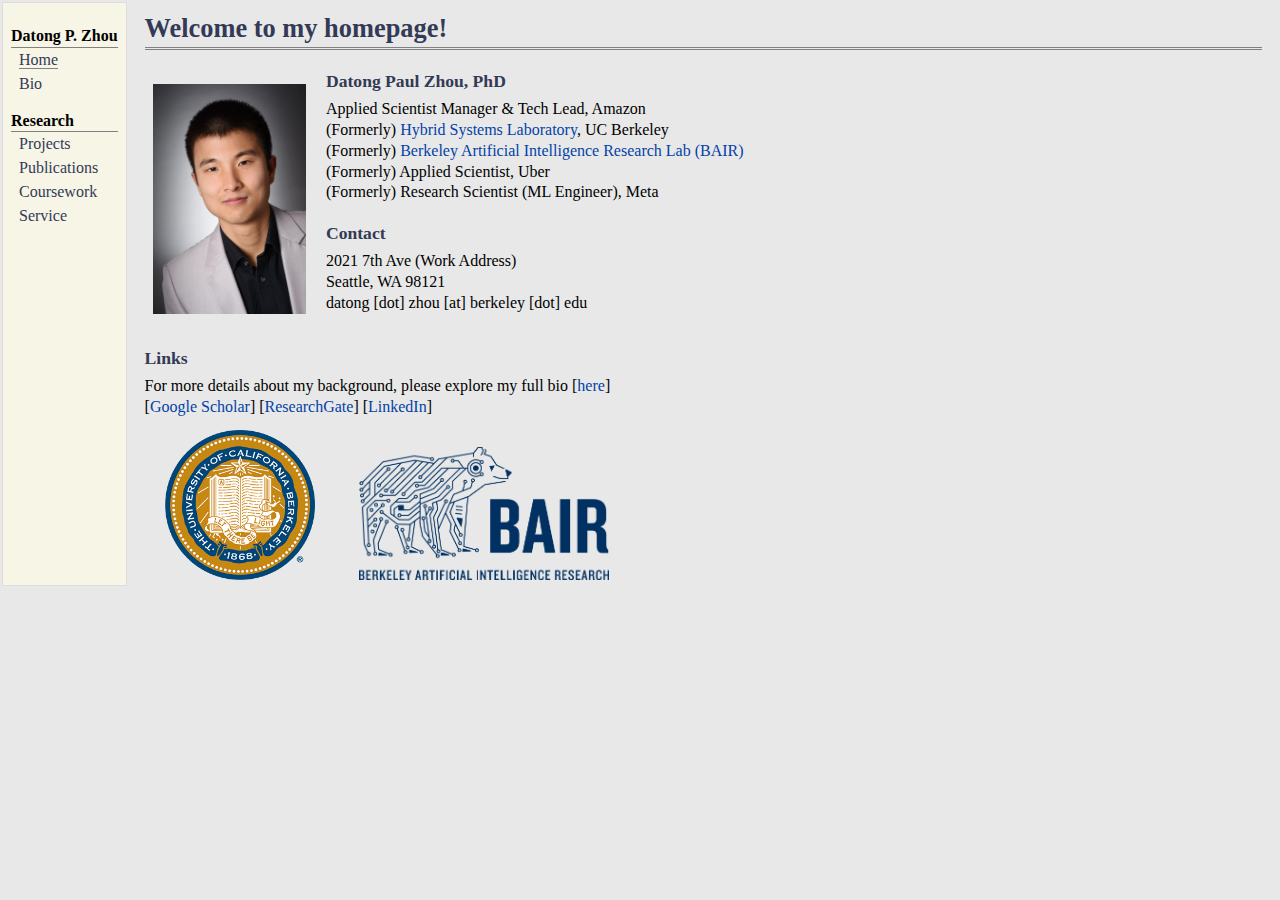
<file: index.html>
<!DOCTYPE html PUBLIC "-//W3C//DTD XHTML 1.1//EN"
  "http://www.w3.org/TR/xhtml11/DTD/xhtml11.dtd">
<html xmlns="http://www.w3.org/1999/xhtml" xml:lang="en">
<head>
<meta name="generator" content="jemdoc, see http://jemdoc.jaboc.net/" />
<meta http-equiv="Content-Type" content="text/html;charset=utf-8" />
<link rel="stylesheet" href="jemdoc.css" type="text/css" />
<title>Welcome to my homepage!</title>
</head>
<body>
<table summary="Table for page layout." id="tlayout">
<tr valign="top">
<td id="layout-menu">
<div class="menu-category">Datong P. Zhou</div>
<div class="menu-item"><a href="index.html" class="current">Home</a></div>
<div class="menu-item"><a href="bio.html">Bio</a></div>
<div class="menu-category">Research</div>
<div class="menu-item"><a href="projects.html">Projects</a></div>
<div class="menu-item"><a href="publications.html">Publications</a></div>
<div class="menu-item"><a href="coursework.html">Coursework</a></div>
<div class="menu-item"><a href="service.html">Service</a></div>
</td>
<td id="layout-content">
<div id="toptitle">
<h1>Welcome to my homepage!</h1>
</div>
<table class="imgtable"><tr><td>
<img src="Figures/Headshot_Datong.jpg" alt="DatongPicture" height="230px" />&nbsp;</td>
<td align="left"><h3>Datong Paul Zhou, PhD <br /></h3>
<p>Applied Scientist Manager &amp; Tech Lead, Amazon <br />
(Formerly) <a href="http://hybrid.eecs.berkeley.edu/">Hybrid Systems Laboratory</a>, UC Berkeley <br />
(Formerly) <a href="http://bair.berkeley.edu/">Berkeley Artificial Intelligence Research Lab (BAIR)</a> <br />
(Formerly) Applied Scientist, Uber <br />
(Formerly) Research Scientist (ML Engineer), Meta </p>
<h3>Contact</h3>
<p>2021 7th Ave (Work Address) <br />
Seattle, WA 98121 <br />
datong [dot] zhou [at] berkeley [dot] edu</p>
</td></tr></table>
<h3>Links</h3>
<p>For more details about my background, please explore my full bio [<a href="https://datong92.github.io/bio.html">here</a>] <br />
[<a href="https://scholar.google.com/citations?hl=en&amp;user=ssMEfDAAAAAJ">Google Scholar</a>] [<a href="https://www.researchgate.net/profile/Datong_Zhou">ResearchGate</a>] [<a href="https://www.linkedin.com/in/datong-paul-zhou-3a353498">LinkedIn</a>] <br /></p>
<a href="https://www.berkeley.edu/"><img width="150" hspace="20" src=Figures/UCBLogo.png /></a>

<a href="https://bair.berkeley.edu/"><img width="250" hspace="20" src=Figures/bair.png /></a>
</td>
</tr>
</table>
</body>
</html>
</file>
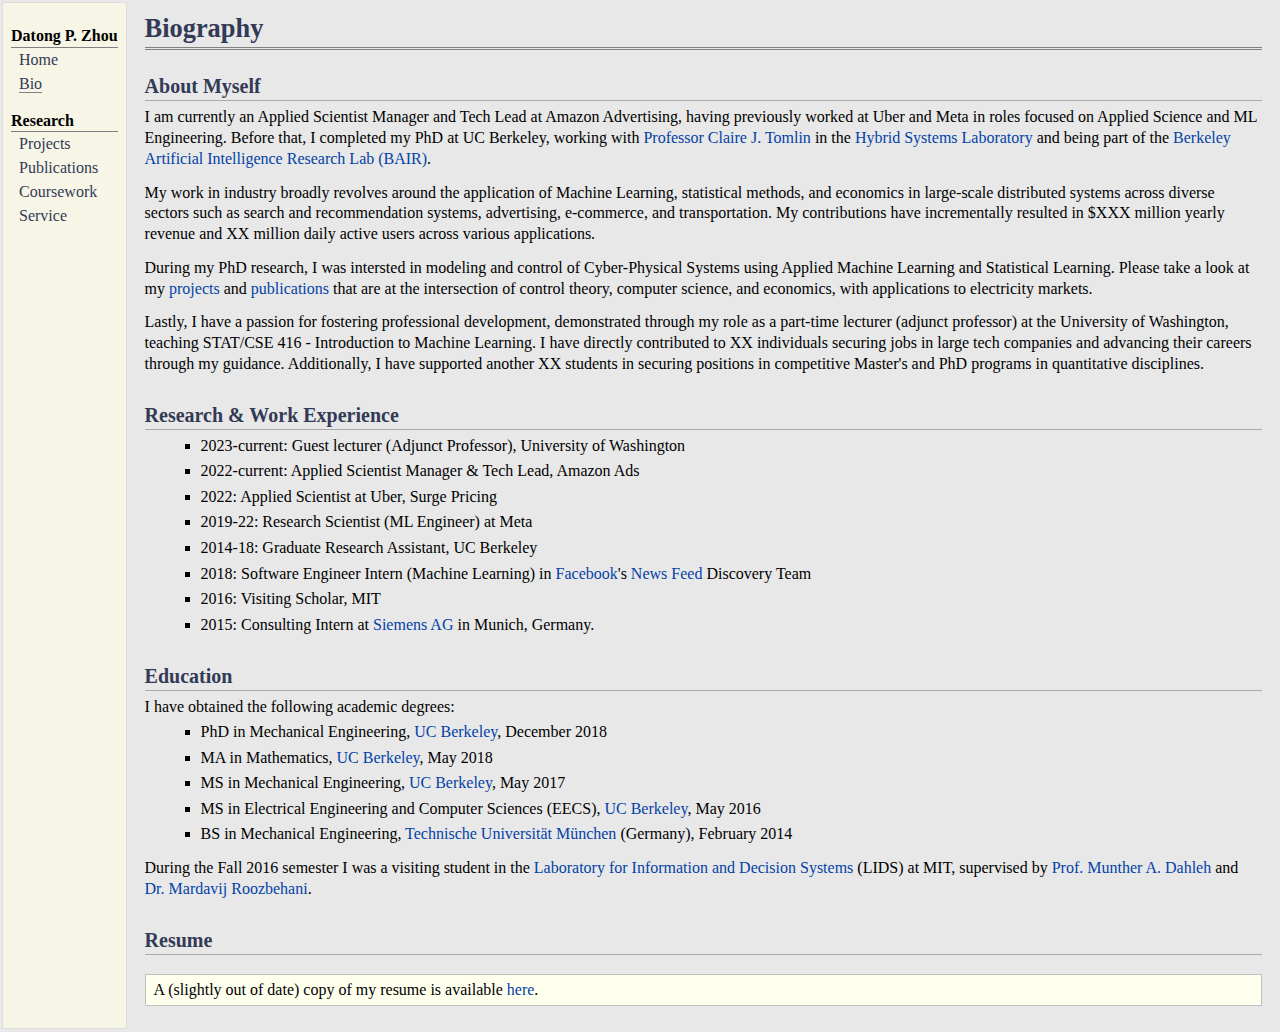
<file: bio.html>
<!DOCTYPE html PUBLIC "-//W3C//DTD XHTML 1.1//EN"
  "http://www.w3.org/TR/xhtml11/DTD/xhtml11.dtd">
<html xmlns="http://www.w3.org/1999/xhtml" xml:lang="en">
<head>
<meta name="generator" content="jemdoc, see http://jemdoc.jaboc.net/" />
<meta http-equiv="Content-Type" content="text/html;charset=utf-8" />
<link rel="stylesheet" href="jemdoc.css" type="text/css" />
<title>Biography</title>
</head>
<body>
<table summary="Table for page layout." id="tlayout">
<tr valign="top">
<td id="layout-menu">
<div class="menu-category">Datong P. Zhou</div>
<div class="menu-item"><a href="index.html">Home</a></div>
<div class="menu-item"><a href="bio.html" class="current">Bio</a></div>
<div class="menu-category">Research</div>
<div class="menu-item"><a href="projects.html">Projects</a></div>
<div class="menu-item"><a href="publications.html">Publications</a></div>
<div class="menu-item"><a href="coursework.html">Coursework</a></div>
<div class="menu-item"><a href="service.html">Service</a></div>
</td>
<td id="layout-content">
<div id="toptitle">
<h1>Biography</h1>
</div>
<h2>About Myself</h2>
<p>I am currently an Applied Scientist Manager and Tech Lead at Amazon Advertising, having previously worked at Uber and Meta in roles focused on Applied Science and ML Engineering. Before that, I completed my PhD at UC Berkeley, working with <a href="https://people.eecs.berkeley.edu/~tomlin/">Professor Claire J. Tomlin</a> in the <a href="http://hybrid.eecs.berkeley.edu/">Hybrid Systems Laboratory</a> and being part of the <a href="http://bair.berkeley.edu/">Berkeley Artificial Intelligence Research Lab (BAIR)</a>.</p>
<p>My work in industry broadly revolves around the application of Machine Learning, statistical methods, and economics in large-scale distributed systems across diverse sectors such as search and recommendation systems, advertising, e-commerce, and transportation. My contributions have incrementally resulted in $XXX million yearly revenue and XX million daily active users across various applications.</p>
<p>During my PhD research, I was intersted in modeling and control of Cyber-Physical Systems using Applied Machine Learning and Statistical Learning. Please take a look at my <a href="projects.html">projects</a> and <a href="publications.html">publications</a> that are at the intersection of control theory, computer science, and economics, with applications to electricity markets.</p>
<p>Lastly, I have a passion for fostering professional development, demonstrated through my role as a part-time lecturer (adjunct professor) at the University of Washington, teaching STAT/CSE 416 - Introduction to Machine Learning. I have directly contributed to XX individuals securing jobs in large tech companies and advancing their careers through my guidance. Additionally, I have supported another XX students in securing positions in competitive Master's and PhD programs in quantitative disciplines.</p>
<h2>Research &amp; Work Experience</h2>
<ul>
<li><p>2023-current: Guest lecturer (Adjunct Professor), University of Washington</p>
</li>
<li><p>2022-current: Applied Scientist Manager &amp; Tech Lead, Amazon Ads</p>
</li>
<li><p>2022: Applied Scientist at Uber, Surge Pricing</p>
</li>
<li><p>2019-22: Research Scientist (ML Engineer) at Meta</p>
</li>
<li><p>2014-18: Graduate Research Assistant, UC Berkeley</p>
</li>
<li><p>2018: Software Engineer Intern (Machine Learning) in <a href="https://www.facebook.com/">Facebook</a>'s <a href="https://newsroom.fb.com/news/category/inside-feed/?url=https://newsroom.fb.com/news/category/inside-feed&amp;utm_source=gg&amp;utm_medium=ps&amp;utm_campaign=1509756860&amp;utm_content=288267889328&amp;utm_term=facebook%20news%20feed">News Feed</a> Discovery Team</p>
</li>
<li><p>2016: Visiting Scholar, MIT</p>
</li>
<li><p>2015: Consulting Intern at <a href="https://www.smc.siemens.de/en/">Siemens AG</a> in Munich, Germany.</p>
</li>
</ul>
<h2>Education</h2>
<p>I have obtained the following academic degrees:</p>
<ul>
<li><p>PhD in Mechanical Engineering, <a href="https://www.berkeley.edu/">UC Berkeley</a>, December 2018</p>
</li>
<li><p>MA in Mathematics, <a href="https://www.berkeley.edu/">UC Berkeley</a>, May 2018</p>
</li>
<li><p>MS in Mechanical Engineering, <a href="https://www.berkeley.edu/">UC Berkeley</a>, May 2017</p>
</li>
<li><p>MS in Electrical Engineering and Computer Sciences (EECS), <a href="https://www.berkeley.edu/">UC Berkeley</a>, May 2016</p>
</li>
<li><p>BS in Mechanical Engineering, <a href="https://www.tum.de/en/homepage/">Technische Universität München</a> (Germany), February 2014</p>
</li>
</ul>
<p>During the Fall 2016 semester I was a visiting student in the <a href="https://lids.mit.edu/">Laboratory for Information and Decision Systems</a> (LIDS) at MIT, supervised by <a href="https://dahleh.lids.mit.edu/">Prof. Munther A. Dahleh</a> and <a href="https://mardavij.lids.mit.edu/">Dr. Mardavij Roozbehani</a>.</p>
<h2>Resume</h2>
<div class="infoblock">
<div class="blockcontent">
<p>A (slightly out of date) copy of my resume is available <a href="Papers/Zhou_Datong_Resume_Feb_2022.pdf">here</a>.</p>
</div></div>
</td>
</tr>
</table>
</body>
</html>
</file>
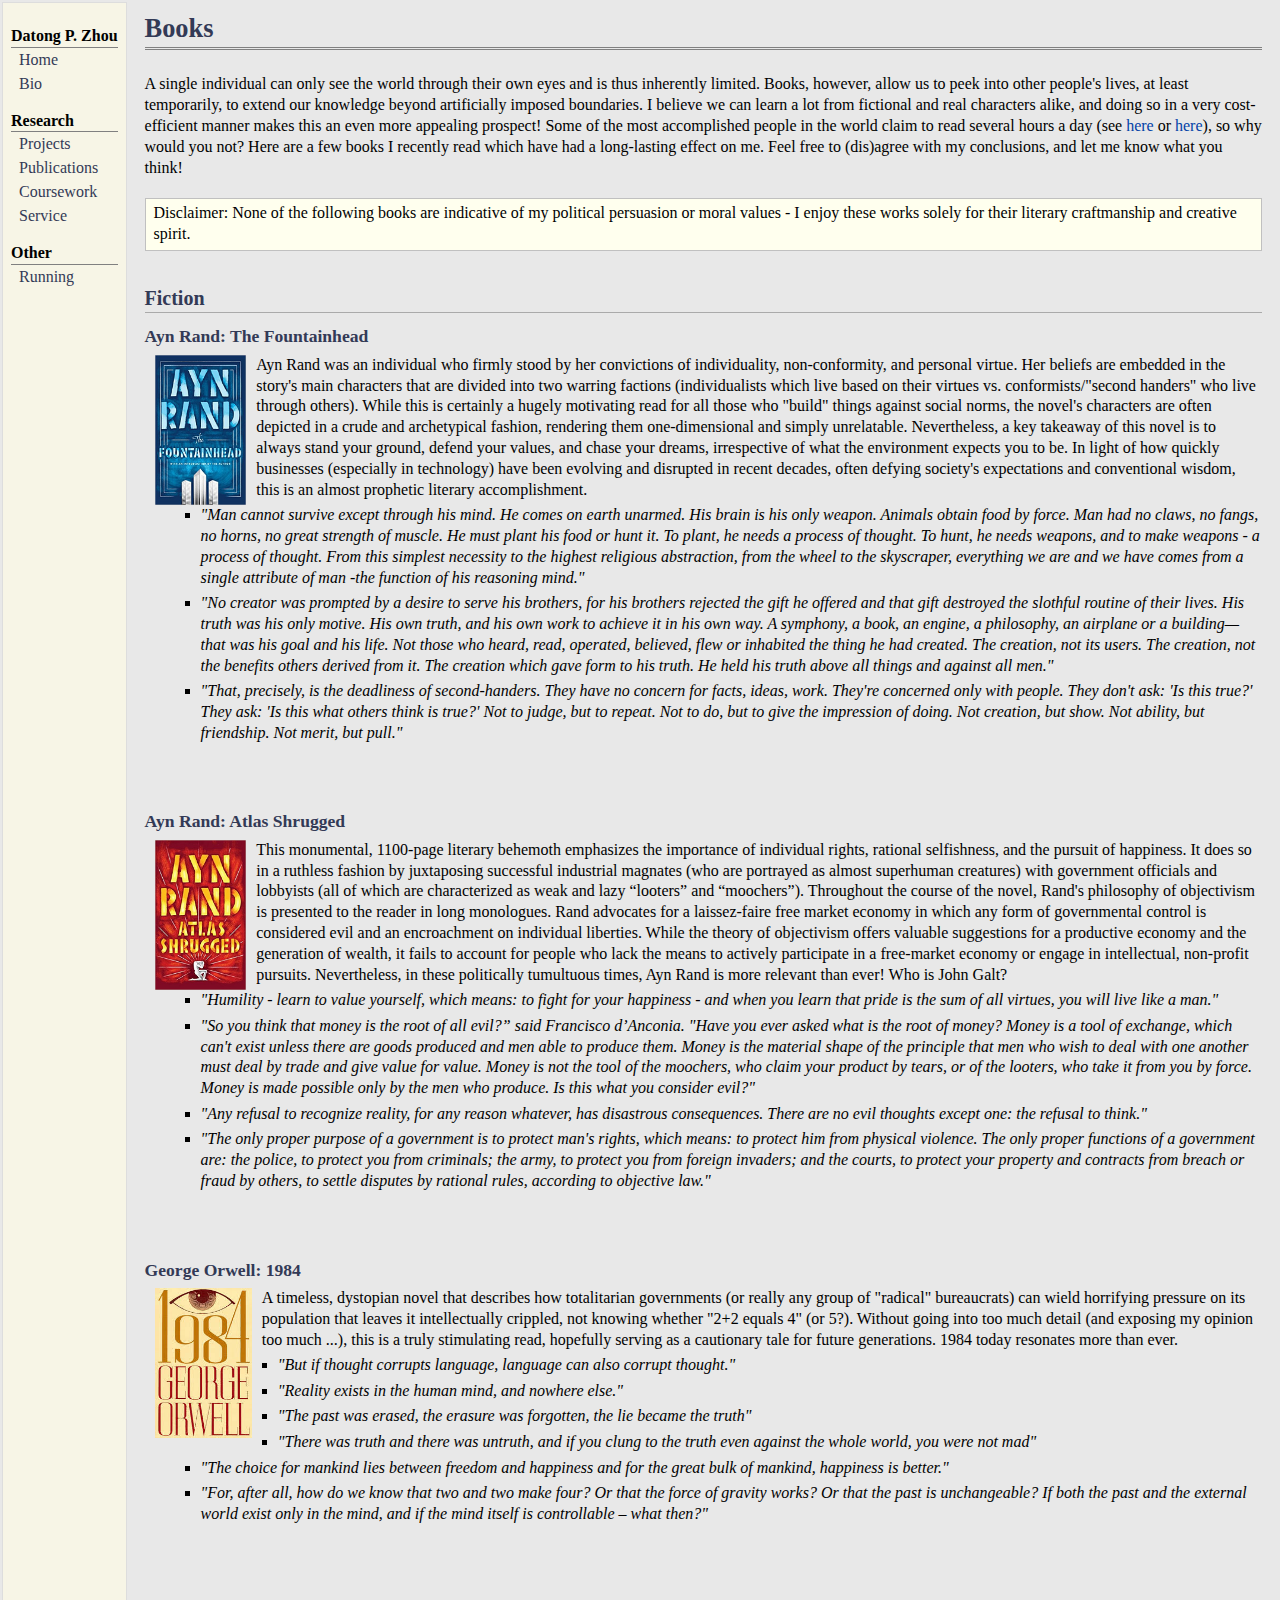
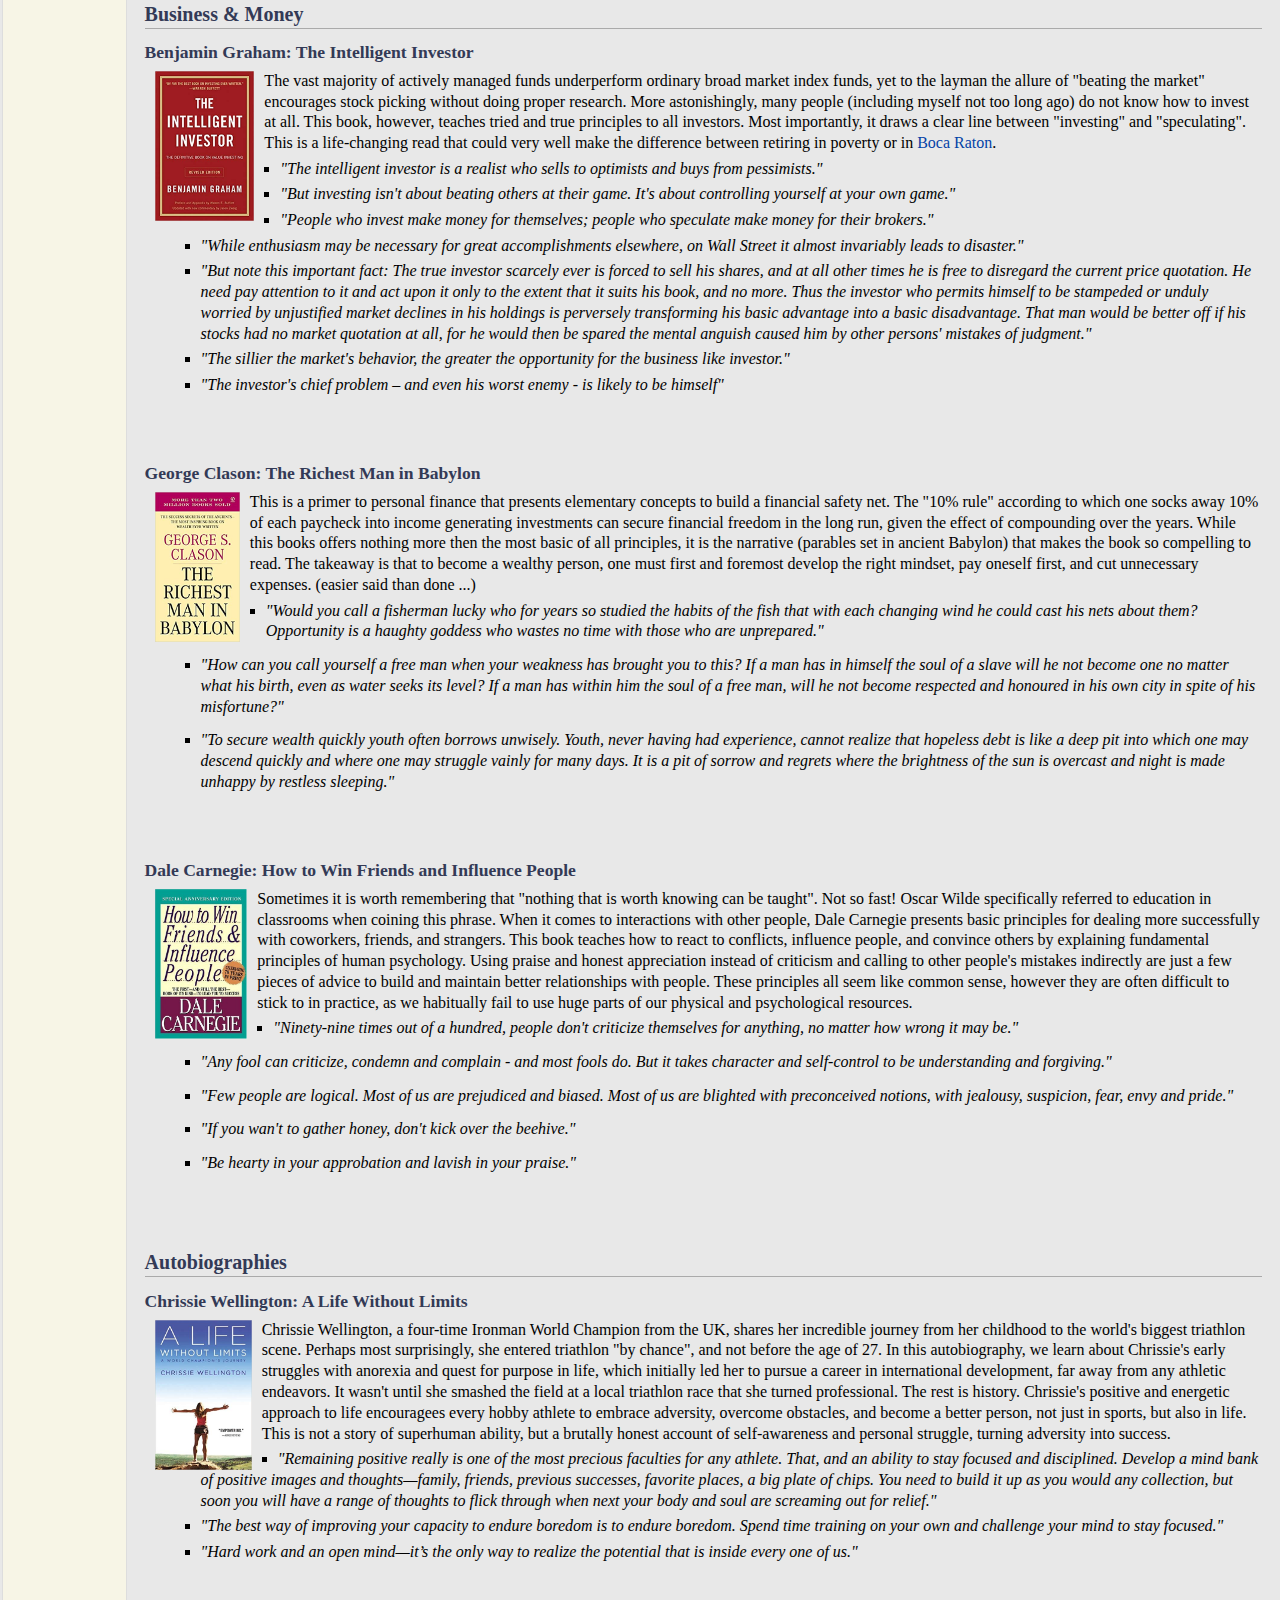
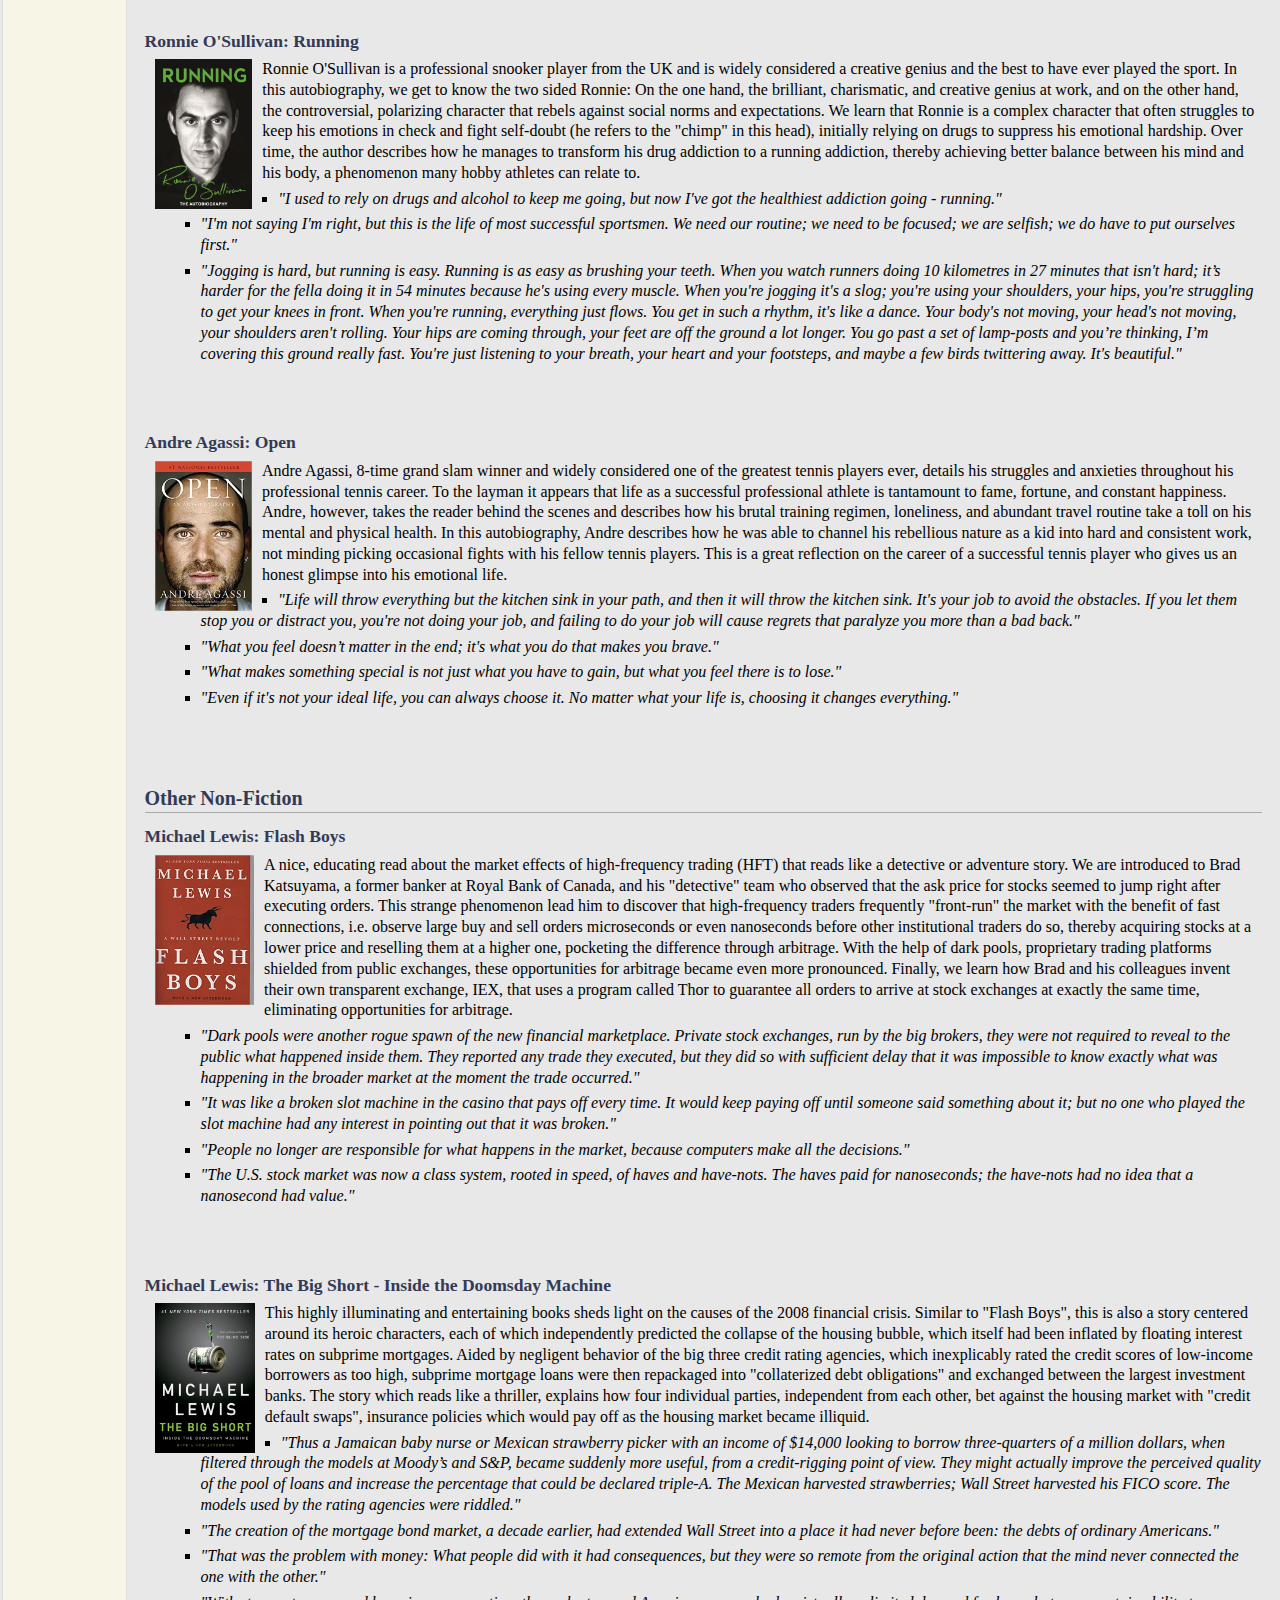
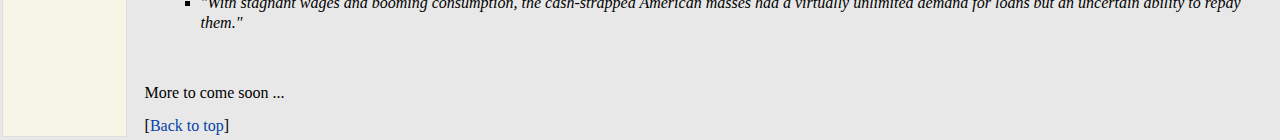
<file: books.html>
<!DOCTYPE html PUBLIC "-//W3C//DTD XHTML 1.1//EN"
  "http://www.w3.org/TR/xhtml11/DTD/xhtml11.dtd">
<html xmlns="http://www.w3.org/1999/xhtml" xml:lang="en">
<head>
<meta name="generator" content="jemdoc, see http://jemdoc.jaboc.net/" />
<meta http-equiv="Content-Type" content="text/html;charset=utf-8" />
<link rel="stylesheet" href="jemdoc.css" type="text/css" />
<title>Books</title>
</head>
<body>
<table summary="Table for page layout." id="tlayout">
<tr valign="top">
<td id="layout-menu">
<div class="menu-category">Datong P. Zhou</div>
<div class="menu-item"><a href="index.html">Home</a></div>
<div class="menu-item"><a href="bio.html">Bio</a></div>
<div class="menu-category">Research</div>
<div class="menu-item"><a href="projects.html">Projects</a></div>
<div class="menu-item"><a href="publications.html">Publications</a></div>
<div class="menu-item"><a href="coursework.html">Coursework</a></div>
<div class="menu-item"><a href="service.html">Service</a></div>
<div class="menu-category">Other</div>
<div class="menu-item"><a href="hobbies.html">Running</a></div>
</td>
<td id="layout-content">
<div id="toptitle">
<h1>Books</h1>
</div>
<p>A single individual can only see the world through their own eyes and is thus inherently limited. Books, however, allow us to peek into other people's lives, at least temporarily, to extend our knowledge beyond artificially imposed boundaries. I believe we can learn a lot from fictional and real characters alike, and doing so in a very cost-efficient manner makes this an even more appealing prospect! Some of the most accomplished people in the world claim to read several hours a day (see <a href="https://www.youtube.com/watch?v=eTFy8RnUkoU">here</a> or <a href="https://www.youtube.com/watch?v=uwJWaKP4Aus">here</a>), so why would you not? Here are a few books I recently read which have had a long-lasting effect on me. Feel free to (dis)agree with my conclusions, and let me know what you think!</p>
<div class="infoblock">
<div class="blockcontent">
<p>Disclaimer: None of the following books are indicative of my political persuasion or moral values - I enjoy these works solely for their literary craftmanship and creative spirit.</p>
</div></div>
<h2>Fiction</h2>
<h3>Ayn Rand: The Fountainhead</h3>
<img src="Figures/Covers/The_Fountainhead.jpg" height="150px" hspace="10" padding-right:"20" align="left">
<p>Ayn Rand was an individual who firmly stood by her convictions of individuality, non-conformity, and personal virtue. Her beliefs are embedded in the story's main characters that are divided into two warring factions (individualists which live based on their virtues vs. conformists/"second handers" who live through others). While this is certainly a hugely motivating read for all those who "build" things against social norms, the novel's characters are often depicted in a crude and archetypical fashion, rendering them one-dimensional and simply unrelatable. Nevertheless, a key takeaway of this novel is to always stand your ground, defend your values, and chase your dreams, irrespective of what the environment expects you to be. In light of how quickly businesses (especially in technology) have been evolving and disrupted in recent decades, often defying society's expectations and conventional wisdom, this is an almost prophetic literary accomplishment.
</p>

<ul>
	<li><p><i>"Man cannot survive except through his mind. He comes on earth unarmed. His brain is his only weapon. Animals obtain food by force. Man had no claws, no fangs, no horns, no great strength of muscle. He must plant his food or hunt it. To plant, he needs a process of thought. To hunt, he needs weapons, and to make weapons - a process of thought. From this simplest necessity to the highest religious abstraction, from the wheel to the skyscraper, everything we are and we have comes from a single attribute of man -the function of his reasoning mind."</p></i></li>
	<li><p><i>"No creator was prompted by a desire to serve his brothers, for his brothers rejected the gift he offered and that gift destroyed the slothful routine of their lives. His truth was his only motive. His own truth, and his own work to achieve it in his own way. A symphony, a book, an engine, a philosophy, an airplane or a building—that was his goal and his life. Not those who heard, read, operated, believed, flew or inhabited the thing he had created. The creation, not its users. The creation, not the benefits others derived from it. The creation which gave form to his truth. He held his truth above all things and against all men."</p></i></li>
	<li><p><i>"That, precisely, is the deadliness of second-handers. They have no concern for facts, ideas, work. They're concerned only with people. They don't ask: 'Is this true?' They ask: 'Is this what others think is true?' Not to judge, but to repeat. Not to do, but to give the impression of doing. Not creation, but show. Not ability, but friendship. Not merit, but pull."</p></i></li>
</ul>
<br><br>
<h3>Ayn Rand: Atlas Shrugged</h3>
<img src="Figures/Covers/Atlas_Shrugged.jpg" height="150px" hspace="10" padding-right:"20" align="left">
<p>This monumental, 1100-page literary behemoth emphasizes the importance of individual rights, rational selfishness, and the pursuit of happiness. It does so in a ruthless fashion by juxtaposing successful industrial magnates (who are portrayed as almost superhuman creatures) with government officials and lobbyists (all of which are characterized as weak and lazy &ldquo;looters&rdquo; and &ldquo;moochers&rdquo;). Throughout the course of the novel, Rand's philosophy of objectivism is presented to the reader in long monologues. Rand advocates for a laissez-faire free market economy in which any form of governmental control is considered evil and an encroachment on individual liberties. While the theory of objectivism offers valuable suggestions for a productive economy and the generation of wealth, it fails to account for people who lack the means to actively participate in a free-market economy or engage in intellectual, non-profit pursuits. Nevertheless, in these politically tumultuous times, Ayn Rand is more relevant than ever! Who is John Galt?
</p>

<ul>
	<li><p><i>"Humility - learn to value yourself, which means: to fight for your happiness - and when you learn that pride is the sum of all virtues, you will live like a man."</p></i></li>
	<li><p><i>"So you think that money is the root of all evil?&rdquo; said Francisco d’Anconia. "Have you ever asked what is the root of money? Money is a tool of exchange, which can't exist unless there are goods produced and men able to produce them. Money is the material shape of the principle that men who wish to deal with one another must deal by trade and give value for value. Money is not the tool of the moochers, who claim your product by tears, or of the looters, who take it from you by force. Money is made possible only by the men who produce. Is this what you consider evil?"</p></i></li>
	<li><p><i>"Any refusal to recognize reality, for any reason whatever, has disastrous consequences. There are no evil thoughts except one: the refusal to think."</p></i></li>
	<li><p><i>"The only proper purpose of a government is to protect man's rights, which means: to protect him from physical violence. The only proper functions of a government are: the police, to protect you from criminals; the army, to protect you from foreign invaders; and the courts, to protect your property and contracts from breach or fraud by others, to settle disputes by rational rules, according to objective law."</p></i></li>
</ul>
<br><br>
<h3>George Orwell: 1984</h3>
<img src="Figures/Covers/1984.jpg" height="150px" hspace="10" padding-right:"20" align="left">
<p>A timeless, dystopian novel that describes how totalitarian governments (or really any group of "radical" bureaucrats) can wield horrifying pressure on its population that leaves it intellectually crippled, not knowing whether "2+2 equals 4" (or 5?). Without going into too much detail (and exposing my opinion too much ...), this is a truly stimulating read, hopefully serving as a cautionary tale for future generations. 1984 today resonates more than ever. </p>
<ul>
	<li><p><i>"But if thought corrupts language, language can also corrupt thought."</p></i></li>
	<li><p><i>"Reality exists in the human mind, and nowhere else."</p></i></li>
	<li><p><i>"The past was erased, the erasure was forgotten, the lie became the truth"</p></i></li>
	<li><p><i>"There was truth and there was untruth, and if you clung to the truth even against the whole world, you were not mad"</p></i></li>
	<li><p><i>"The choice for mankind lies between freedom and happiness and for the great bulk of mankind, happiness is better."</p></i></li>
	<li><p><i>"For, after all, how do we know that two and two make four? Or that the force of gravity works? Or that the past is unchangeable? If both the past and the external world exist only in the mind, and if the mind itself is controllable – what then?"</p></i></li>
</ul>
<br><br>
<h2>Business &amp; Money</h2>
<h3>Benjamin Graham: The Intelligent Investor</h3>
<img src="Figures/Covers/The_Intelligent_Investor.jpg" height="150px" hspace="10" padding-right:"20" align="left">
<p>The vast majority of actively managed funds underperform ordinary broad market index funds, yet to the layman the allure of "beating the market" encourages stock picking without doing proper research. More astonishingly, many people (including myself not too long ago) do not know how to invest at all. This book, however, teaches tried and true principles to all investors. Most importantly, it draws a clear line between "investing" and "speculating". This is a life-changing read that could very well make the difference between retiring in poverty or in <a href="https://www.topretirements.com/reviews/Florida/Boca_Raton.html">Boca Raton</a>.</p>
<ul>
	<li><p><i>"The intelligent investor is a realist who sells to optimists and buys from pessimists."</p></i></li>
	<li><p><i>"But investing isn't about beating others at their game. It's about controlling yourself at your own game."</p></i></li>
	<li><p><i>"People who invest make money for themselves; people who speculate make money for their brokers."</p></i></li>
	<li><p><i>"While enthusiasm may be necessary for great accomplishments elsewhere, on Wall Street it almost invariably leads to disaster."</p></i></li>
	<li><p><i>"But note this important fact: The true investor scarcely ever is forced to sell his shares, and at all other times he is free to disregard the current price quotation. He need pay attention to it and act upon it only to the extent that it suits his book, and no more. Thus the investor who permits himself to be stampeded or unduly worried by unjustified market declines in his holdings is perversely transforming his basic advantage into a basic disadvantage. That man would be better off if his stocks had no market quotation at all, for he would then be spared the mental anguish caused him by other persons' mistakes of judgment."</p></i></li>
	<li><p><i>"The sillier the market's behavior, the greater the opportunity for the business like investor."</p></i></li>
	<li><p><i>"The investor's chief problem – and even his worst enemy - is likely to be himself"</p></i></li>
</ul>
<br><br>
<h3>George Clason: The Richest Man in Babylon</h3>
<img src="Figures/Covers/Richest_Man_Babylon.jpg" height="150px" hspace="10" padding-right:"20" align="left">
<p>This is a primer to personal finance that presents elementary concepts to build a financial safety net. The "10% rule" according to which one socks away 10% of each paycheck into income generating investments can secure financial freedom in the long run, given the effect of compounding over the years. While this books offers nothing more then the most basic of all principles, it is the narrative (parables set in ancient Babylon) that makes the book so compelling to read. The takeaway is that to become a wealthy person, one must first and foremost develop the right mindset, pay oneself first, and cut unnecessary expenses. (easier said than done ...)</p>
<ul>
	<li><p><i>"Would you call a fisherman lucky who for years so studied the habits of the fish that with each changing wind he could cast his nets about them? Opportunity is a haughty goddess who wastes no time with those who are unprepared."</li></p></i>
	<li><p><i>"How can you call yourself a free man when your weakness has brought you to this? If a man has in himself the soul of a slave will he not become one no matter what his birth, even as water seeks its level? If a man has within him the soul of a free man, will he not become respected and honoured in his own city in spite of his misfortune?"</li></p></i>
	<li><p><i>"To secure wealth quickly youth often borrows unwisely. Youth, never having had experience, cannot realize that hopeless debt is like a deep pit into which one may descend quickly and where one may struggle vainly for many days. It is a pit of sorrow and regrets where the brightness of the sun is overcast and night is made unhappy by restless sleeping."</li></p></i>
</ul>
<br><br>
<h3>Dale Carnegie: How to Win Friends and Influence People</h3>
<img src="Figures/Covers/How_To_Win_Friends.jpg" height="150px" hspace="10" padding-right:"20" align="left">
<p>Sometimes it is worth remembering that "nothing that is worth knowing can be taught". Not so fast! Oscar Wilde specifically referred to education in classrooms when coining this phrase. When it comes to interactions with other people, Dale Carnegie presents basic principles for dealing more successfully with coworkers, friends, and strangers. This book teaches how to react to conflicts, influence people, and convince others by explaining fundamental principles of human psychology. Using praise and honest appreciation instead of criticism and calling to other people's mistakes indirectly are just a few pieces of advice to build and maintain better relationships with people. These principles all seem like common sense, however they are often difficult to stick to in practice, as we habitually fail to use huge parts of our physical and psychological resources. </p>
<ul>
	<li><p><i>"Ninety-nine times out of a hundred, people don't criticize themselves for anything, no matter how wrong it may be."</li></p></i>
	<li><p><i>"Any fool can criticize, condemn and complain - and most fools do. But it takes character and self-control to be understanding and forgiving."</li></p></i>
	<li><p><i>"Few people are logical. Most of us are prejudiced and biased. Most of us are blighted with preconceived notions, with jealousy, suspicion, fear, envy and pride."</li></p></i>
	<li><p><i>"If you wan't to gather honey, don't kick over the beehive."</li></p></i>
	<li><p><i>"Be hearty in your approbation and lavish in your praise."</li></p></i>
</ul>
<br><br>
<h2>Autobiographies</h2>
<h3>Chrissie Wellington: A Life Without Limits</h3>
<img src="Figures/Covers/Life_Without_Limits.jpg" height="150px" hspace="10" padding-right:"20" align="left">
<p>Chrissie Wellington, a four-time Ironman World Champion from the UK, shares her incredible journey from her childhood to the world's biggest triathlon scene. Perhaps most surprisingly, she entered triathlon "by chance", and not before the age of 27. In this autobiography, we learn about Chrissie's early struggles with anorexia and quest for purpose in life, which initially led her to pursue a career in international development, far away from any athletic endeavors. It wasn't until she smashed the field at a local triathlon race that she turned professional. The rest is history. Chrissie's positive and energetic approach to life encouragees every hobby athlete to embrace adversity, overcome obstacles, and become a better person, not just in sports, but also in life. This is not a story of superhuman ability, but a brutally honest account of self-awareness and personal struggle, turning adversity into success. </p>
<ul>
	<li><p><i>"Remaining positive really is one of the most precious faculties for any athlete. That, and an ability to stay focused and disciplined. Develop a mind bank of positive images and thoughts—family, friends, previous successes, favorite places, a big plate of chips. You need to build it up as you would any collection, but soon you will have a range of thoughts to flick through when next your body and soul are screaming out for relief."</p></i></li>
	<li><p><i>"The best way of improving your capacity to endure boredom is to endure boredom. Spend time training on your own and challenge your mind to stay focused."</p></i></li>
	<li><p><i>"Hard work and an open mind—it’s the only way to realize the potential that is inside every one of us."</li></p></i>
</ul>
<br><br>
<h3>Ronnie O'Sullivan: Running</h3>
<img src="Figures/Covers/Running.jpg" height="150px" hspace="10" padding-right:"20" align="left">
<p>Ronnie O'Sullivan is a professional snooker player from the UK and is widely considered a creative genius and the best to have ever played the sport. In this autobiography, we get to know the two sided Ronnie: On the one hand, the brilliant, charismatic, and creative genius at work, and on the other hand, the controversial, polarizing character that rebels against social norms and expectations. We learn that Ronnie is a complex character that often struggles to keep his emotions in check and fight self-doubt (he refers to the "chimp" in this head), initially relying on drugs to suppress his emotional hardship. Over time, the author describes how he manages to transform his drug addiction to a running addiction, thereby achieving better balance between his mind and his body, a phenomenon many hobby athletes can relate to. </p>
<ul>
	<li><p><i>"I used to rely on drugs and alcohol to keep me going, but now I've got the healthiest addiction going - running."
	</p></i></li>
	<li><p><i>"I'm not saying I'm right, but this is the life of most successful sportsmen. We need our routine; we need to be focused; we are selfish; we do have to put ourselves first."</p></i></li>
	<li><p><i>"Jogging is hard, but running is easy. Running is as easy as brushing your teeth. When you watch runners doing 10 kilometres in 27 minutes that isn't hard; it’s harder for the fella doing it in 54 minutes because he's using every muscle. When you're jogging it's a slog; you're using your shoulders, your hips, you're struggling to get your knees in front. When you're running, everything just flows. You get in such a rhythm, it's like a dance. Your body's not moving, your head's not moving, your shoulders aren't rolling. Your hips are coming through, your feet are off the ground a lot longer. You go past a set of lamp-posts and you’re thinking, I’m covering this ground really fast. You're just listening to your breath, your heart and your footsteps, and maybe a few birds twittering away. It's beautiful."</p></i></li>
</ul>
<br><br>
<h3>Andre Agassi: Open</h3>
<img src="Figures/Covers/Open.jpg" height="150px" hspace="10" padding-right:"20" align="left">
<p>Andre Agassi, 8-time grand slam winner and widely considered one of the greatest tennis players ever, details his struggles and anxieties throughout his professional tennis career. To the layman it appears that life as a successful professional athlete is tantamount to fame, fortune, and constant happiness. Andre, however, takes the reader behind the scenes and describes how his brutal training regimen, loneliness, and abundant travel routine take a toll on his mental and physical health. In this autobiography, Andre describes how he was able to channel his rebellious nature as a kid into hard and consistent work, not minding picking occasional fights with his fellow tennis players. This is a great reflection on the career of a successful tennis player who gives us an honest glimpse into his emotional life.</p>
<ul>
	<li><p><i>"Life will throw everything but the kitchen sink in your path, and then it will throw the kitchen sink. It's your job to avoid the obstacles. If you let them stop you or distract you, you're not doing your job, and failing to do your job will cause regrets that paralyze you more than a bad back."
	</p></i></li>
	<li><p><i>"What you feel doesn’t matter in the end; it's what you do that makes you brave."</p></i></li>
	<li><p><i>"What makes something special is not just what you have to gain, but what you feel there is to lose."</p></i></li>
	<li><p><i>"Even if it's not your ideal life, you can always choose it. No matter what your life is, choosing it changes everything."</p></i></li>
</ul>
<br><br>
<h2>Other Non-Fiction</h2>
<h3>Michael Lewis: Flash Boys</h3>
<img src="Figures/Covers/Flash_Boys.jpg" height="150px" hspace="10" padding-right:"20" align="left">
<p>A nice, educating read about the market effects of high-frequency trading (HFT) that reads like a detective or adventure story. We are introduced to Brad Katsuyama, a former banker at Royal Bank of Canada, and his "detective" team who observed that the ask price for stocks seemed to jump right after executing orders. This strange phenomenon lead him to discover that high-frequency traders frequently "front-run" the market with the benefit of fast connections, i.e. observe large buy and sell orders microseconds or even nanoseconds before other institutional traders do so, thereby acquiring stocks at a lower price and reselling them at a higher one, pocketing the difference through arbitrage. With the help of dark pools, proprietary trading platforms shielded from public exchanges, these opportunities for arbitrage became even more pronounced. Finally, we learn how Brad and his colleagues invent their own transparent exchange, IEX, that uses a program called Thor to guarantee all orders to arrive at stock exchanges at exactly the same time, eliminating opportunities for arbitrage.</p>
<ul>
	<li><p><i>"Dark pools were another rogue spawn of the new financial marketplace. Private stock exchanges, run by the big brokers, they were not required to reveal to the public what happened inside them. They reported any trade they executed, but they did so with sufficient delay that it was impossible to know exactly what was happening in the broader market at the moment the trade occurred."</p></i></li>
	<li><p><i>"It was like a broken slot machine in the casino that pays off every time. It would keep paying off until someone said something about it; but no one who played the slot machine had any interest in pointing out that it was broken."</p></i></li>
	<li><p><i>"People no longer are responsible for what happens in the market, because computers make all the decisions."</p></i></li>
	<li><p><i>"The U.S. stock market was now a class system, rooted in speed, of haves and have-nots. The haves paid for nanoseconds; the have-nots had no idea that a nanosecond had value."</p></i></li>
</ul>
<br><br>
<h3>Michael Lewis: The Big Short - Inside the Doomsday Machine</h3>
<img src="Figures/Covers/Big_Short.jpg" height="150px" hspace="10" padding-right:"20" align="left">
<p>This highly illuminating and entertaining books sheds light on the causes of the 2008 financial crisis. Similar to "Flash Boys", this is also a story centered around its heroic characters, each of which independently predicted the collapse of the housing bubble, which itself had been inflated by floating interest rates on subprime mortgages. Aided by negligent behavior of the big three credit rating agencies, which inexplicably rated the credit scores of low-income borrowers as too high, subprime mortgage loans were then repackaged into "collaterized debt obligations" and exchanged between the largest investment banks. The story which reads like a thriller, explains how four individual parties, independent from each other, bet against the housing market with "credit default swaps", insurance policies which would pay off as the housing market became illiquid. </p>
<ul>
	<li><p><i>"Thus a Jamaican baby nurse or Mexican strawberry picker with an income of $14,000 looking to borrow three-quarters of a million dollars, when filtered through the models at Moody’s and S&P, became suddenly more useful, from a credit-rigging point of view. They might actually improve the perceived quality of the pool of loans and increase the percentage that could be declared triple-A. The Mexican harvested strawberries; Wall Street harvested his FICO score. The models used by the rating agencies were riddled."</p></i></li>
	<li><p><i>"The creation of the mortgage bond market, a decade earlier, had extended Wall Street into a place it had never before been: the debts of ordinary Americans."</p></i></li>
	<li><p><i>"That was the problem with money: What people did with it had consequences, but they were so remote from the original action that the mind never connected the one with the other."</p></i></li>
	<li><p><i>"With stagnant wages and booming consumption, the cash-strapped American masses had a virtually unlimited demand for loans but an uncertain ability to repay them."</p></i></li>
</ul>
<br><br>
<p> More to come soon ...</p>
[<a href="#top">Back to top</a>]
</td>
</tr>
</table>
</body>
</html>
</file>
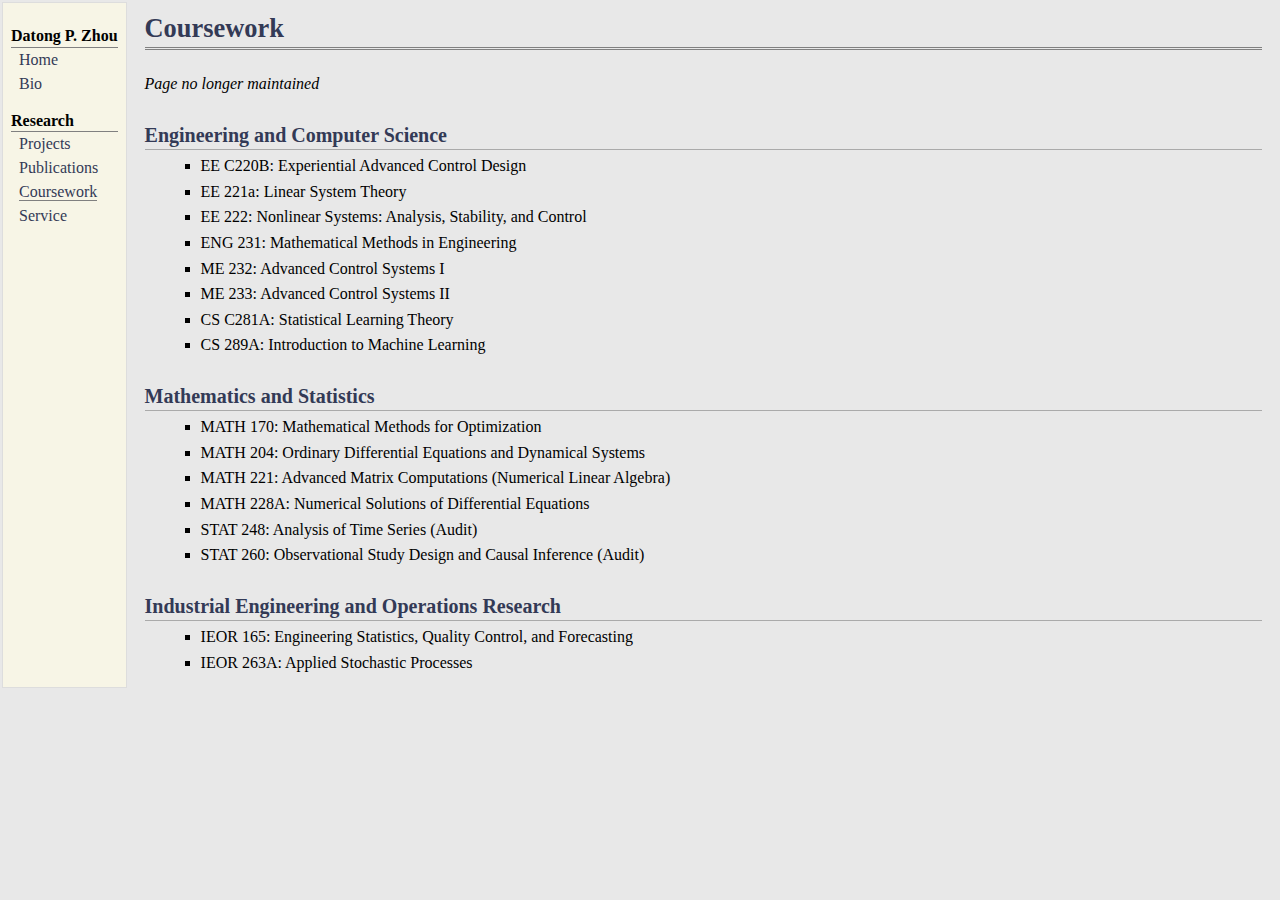
<file: coursework.html>
<!DOCTYPE html PUBLIC "-//W3C//DTD XHTML 1.1//EN"
  "http://www.w3.org/TR/xhtml11/DTD/xhtml11.dtd">
<html xmlns="http://www.w3.org/1999/xhtml" xml:lang="en">
<head>
<meta name="generator" content="jemdoc, see http://jemdoc.jaboc.net/" />
<meta http-equiv="Content-Type" content="text/html;charset=utf-8" />
<link rel="stylesheet" href="jemdoc.css" type="text/css" />
<title>Coursework</title>
</head>
<body>
<table summary="Table for page layout." id="tlayout">
<tr valign="top">
<td id="layout-menu">
<div class="menu-category">Datong P. Zhou</div>
<div class="menu-item"><a href="index.html">Home</a></div>
<div class="menu-item"><a href="bio.html">Bio</a></div>
<div class="menu-category">Research</div>
<div class="menu-item"><a href="projects.html">Projects</a></div>
<div class="menu-item"><a href="publications.html">Publications</a></div>
<div class="menu-item"><a href="coursework.html" class="current">Coursework</a></div>
<div class="menu-item"><a href="service.html">Service</a></div>
</td>
<td id="layout-content">
<div id="toptitle">
<h1>Coursework</h1>
</div>
<p><i>Page no longer maintained</i></p>
<h2>Engineering and Computer Science</h2>
<ul>
<li><p>EE C220B: Experiential Advanced Control Design</p>
</li>
<li><p>EE 221a: Linear System Theory</p>
</li>
<li><p>EE 222: Nonlinear Systems: Analysis, Stability, and Control</p>
</li>
<li><p>ENG 231: Mathematical Methods in Engineering</p>
</li>
<li><p>ME 232: Advanced Control Systems I</p>
</li>
<li><p>ME 233: Advanced Control Systems II</p>
</li>
<li><p>CS C281A: Statistical Learning Theory</p>
</li>
<li><p>CS 289A: Introduction to Machine Learning</p>
</li>
</ul>
<h2>Mathematics and Statistics</h2>
<ul>
<li><p>MATH 170: Mathematical Methods for Optimization</p>
</li>
<li><p>MATH 204: Ordinary Differential Equations and Dynamical Systems</p>
</li>
<li><p>MATH 221: Advanced Matrix Computations (Numerical Linear Algebra)</p>
</li>
<li><p>MATH 228A: Numerical Solutions of Differential Equations</p>
</li>
<li><p>STAT 248: Analysis of Time Series (Audit)</p>
</li>
<li><p>STAT 260: Observational Study Design and Causal Inference (Audit)</p>
</li>
</ul>
<h2>Industrial Engineering and Operations Research</h2>
<ul>
<li><p>IEOR 165: Engineering Statistics, Quality Control, and Forecasting</p>
</li>
<li><p>IEOR 263A: Applied Stochastic Processes</p>
</li>
</ul>
</td>
</tr>
</table>
</body>
</html>
</file>
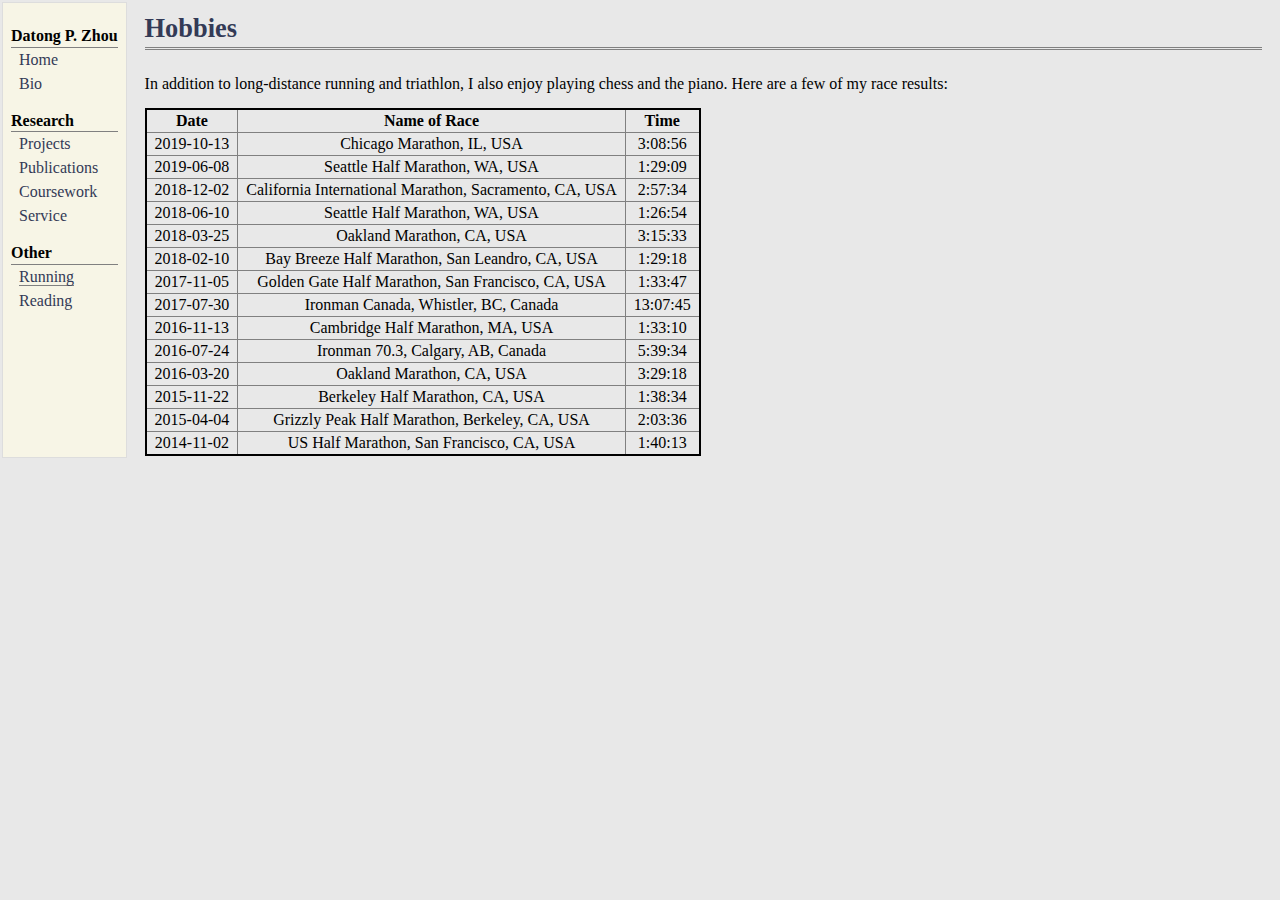
<file: hobbies.html>
<!DOCTYPE html PUBLIC "-//W3C//DTD XHTML 1.1//EN"
  "http://www.w3.org/TR/xhtml11/DTD/xhtml11.dtd">
<html xmlns="http://www.w3.org/1999/xhtml" xml:lang="en">
<head>
<meta name="generator" content="jemdoc, see http://jemdoc.jaboc.net/" />
<meta http-equiv="Content-Type" content="text/html;charset=utf-8" />
<link rel="stylesheet" href="jemdoc.css" type="text/css" />
<title>Hobbies</title>
</head>
<body>
<table summary="Table for page layout." id="tlayout">
<tr valign="top">
<td id="layout-menu">
<div class="menu-category">Datong P. Zhou</div>
<div class="menu-item"><a href="index.html">Home</a></div>
<div class="menu-item"><a href="bio.html">Bio</a></div>
<div class="menu-category">Research</div>
<div class="menu-item"><a href="projects.html">Projects</a></div>
<div class="menu-item"><a href="publications.html">Publications</a></div>
<div class="menu-item"><a href="coursework.html">Coursework</a></div>
<div class="menu-item"><a href="service.html">Service</a></div>
<div class="menu-category">Other</div>
<div class="menu-item"><a href="hobbies.html" class="current">Running</a></div>
<div class="menu-item"><a href="reading.html">Reading</a></div>
</td>
<td id="layout-content">
<div id="toptitle">
<h1>Hobbies</h1>
</div>
<p>In addition to long-distance running and triathlon, I also enjoy playing chess and the piano. Here are a few of my race results: </p>
<table id="countries">
<tr class="r1"><td class="c1"><b>Date</b> </td><td class="c2"> <b>Name of Race</b> </td><td class="c3"> <b>Time</b> </td></tr>
<tr class="r2"><td class="c1">2019-10-13 </td><td class="c2"> Chicago Marathon, IL, USA </td><td class="c3"> 3:08:56 </td></tr>
<tr class="r3"><td class="c1">2019-06-08 </td><td class="c2"> Seattle Half Marathon, WA, USA </td><td class="c3"> 1:29:09 </td></tr>
<tr class="r4"><td class="c1">2018-12-02 </td><td class="c2"> California International Marathon, Sacramento, CA, USA </td><td class="c3"> 2:57:34 </td></tr>
<tr class="r5"><td class="c1">2018-06-10 </td><td class="c2"> Seattle Half Marathon, WA, USA </td><td class="c3"> 1:26:54 </td></tr>
<tr class="r6"><td class="c1">2018-03-25 </td><td class="c2"> Oakland Marathon, CA, USA </td><td class="c3"> 3:15:33 </td></tr>
<tr class="r7"><td class="c1">2018-02-10 </td><td class="c2"> Bay Breeze Half Marathon, San Leandro, CA, USA </td><td class="c3"> 1:29:18 </td></tr>
<tr class="r8"><td class="c1">2017-11-05 </td><td class="c2"> Golden Gate Half Marathon, San Francisco, CA, USA </td><td class="c3"> 1:33:47 </td></tr>
<tr class="r9"><td class="c1">2017-07-30 </td><td class="c2"> Ironman Canada, Whistler, BC, Canada </td><td class="c3"> 13:07:45 </td></tr>
<tr class="r10"><td class="c1">2016-11-13 </td><td class="c2"> Cambridge Half Marathon, MA, USA </td><td class="c3"> 1:33:10 </td></tr>
<tr class="r11"><td class="c1">2016-07-24 </td><td class="c2"> Ironman 70.3, Calgary, AB, Canada </td><td class="c3"> 5:39:34 </td></tr>
<tr class="r12"><td class="c1">2016-03-20 </td><td class="c2"> Oakland Marathon, CA, USA </td><td class="c3"> 3:29:18 </td></tr>
<tr class="r13"><td class="c1">2015-11-22 </td><td class="c2"> Berkeley Half Marathon, CA, USA </td><td class="c3"> 1:38:34 </td></tr>
<tr class="r14"><td class="c1">2015-04-04 </td><td class="c2"> Grizzly Peak Half Marathon, Berkeley, CA, USA </td><td class="c3"> 2:03:36 </td></tr>
<tr class="r15"><td class="c1">2014-11-02 </td><td class="c2"> US Half Marathon, San Francisco, CA, USA </td><td class="c3"> 1:40:13
</td></tr></table>
</td>
</tr>
</table>
</body>
</html>
</file>
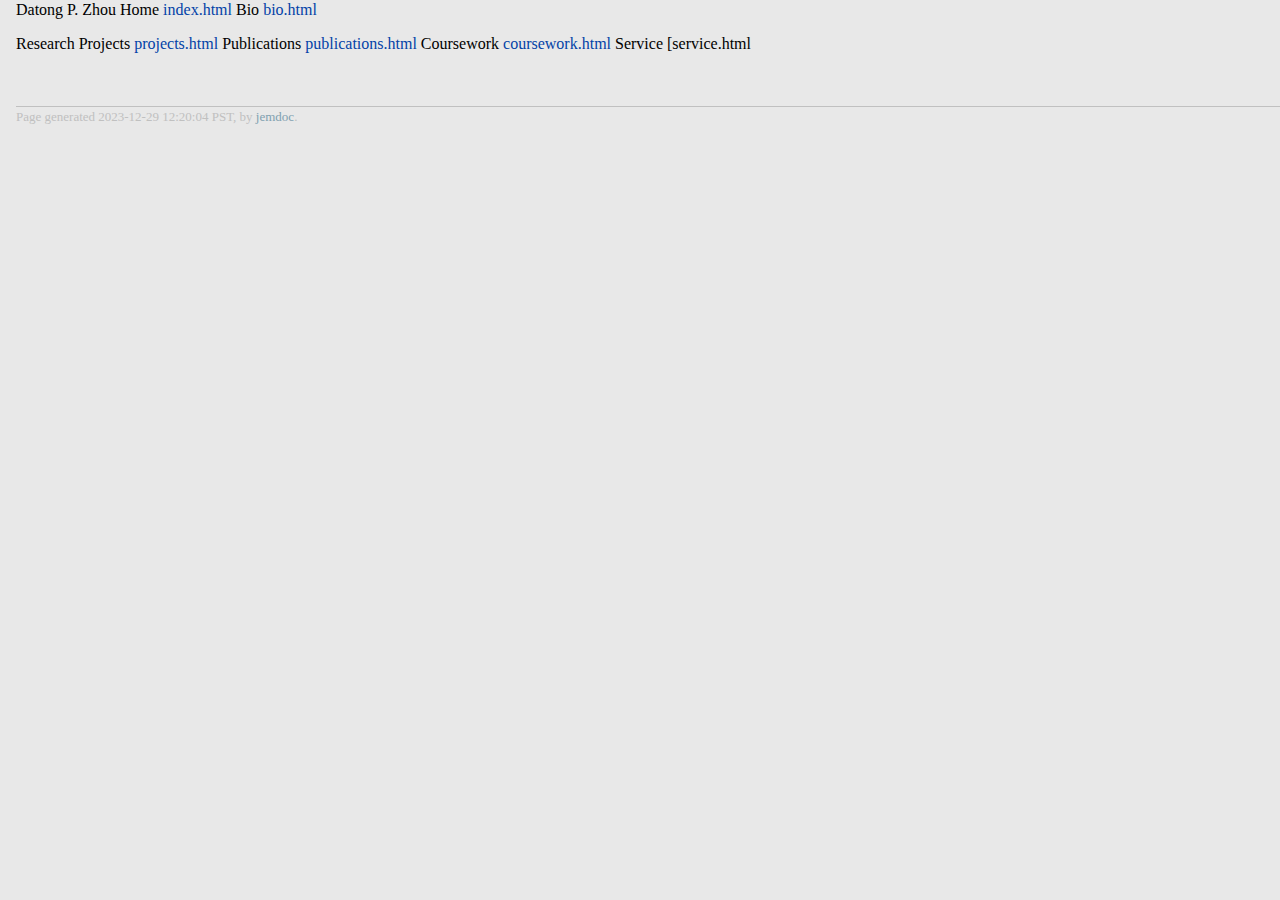
<file: MENU.html>
<!DOCTYPE html PUBLIC "-//W3C//DTD XHTML 1.1//EN"
  "http://www.w3.org/TR/xhtml11/DTD/xhtml11.dtd">
<html xmlns="http://www.w3.org/1999/xhtml" xml:lang="en">
<head>
<meta name="generator" content="jemdoc, see http://jemdoc.jaboc.net/" />
<meta http-equiv="Content-Type" content="text/html;charset=utf-8" />
<link rel="stylesheet" href="jemdoc.css" type="text/css" />
<title></title>
</head>
<body>
<div id="layout-content">
<p>Datong P. Zhou
Home	<a href="index.html">index.html</a>
Bio		<a href="bio.html">bio.html</a></p>
<p>Research
Projects		<a href="projects.html">projects.html</a>
Publications	<a href="publications.html">publications.html</a>
Coursework		<a href="coursework.html">coursework.html</a>
Service			[service.html</p>
<div id="footer">
<div id="footer-text">
Page generated 2023-12-29 12:20:04 PST, by <a href="http://jemdoc.jaboc.net/">jemdoc</a>.
</div>
</div>
</div>
</body>
</html>
</file>
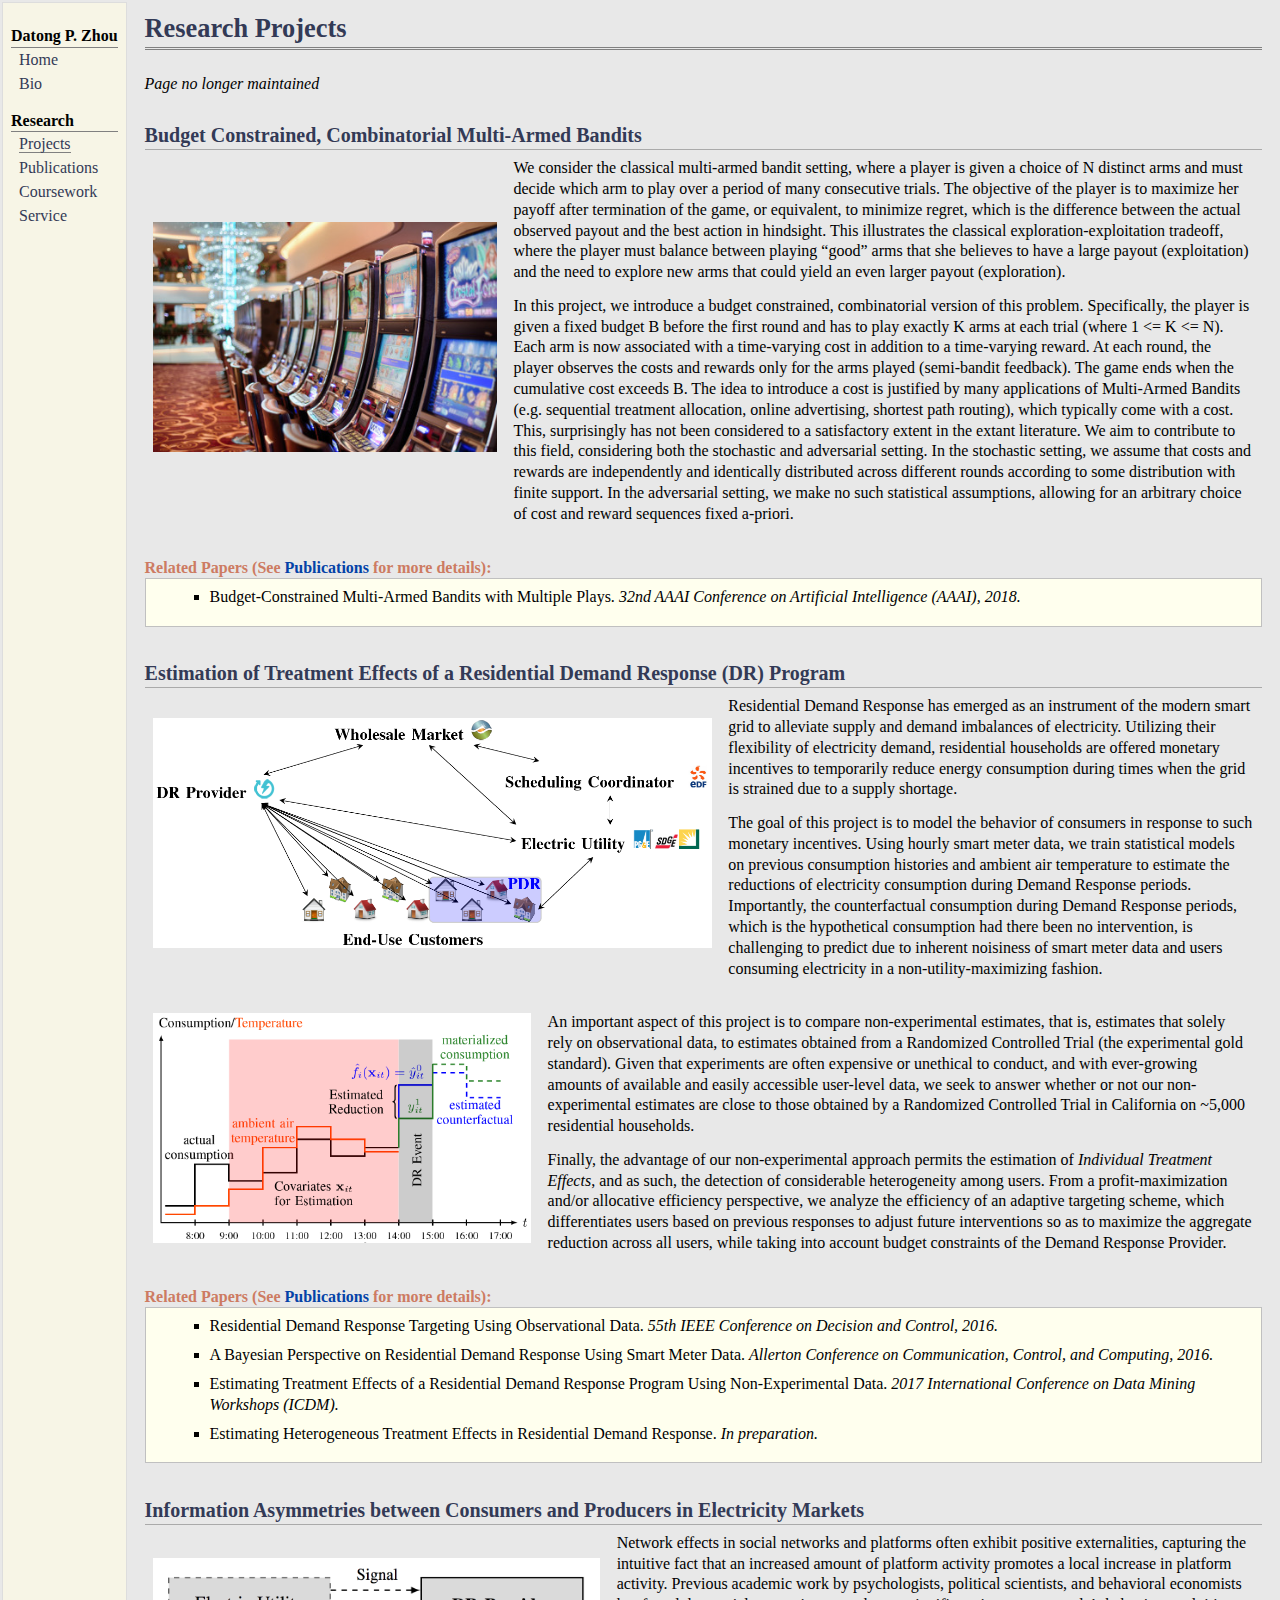
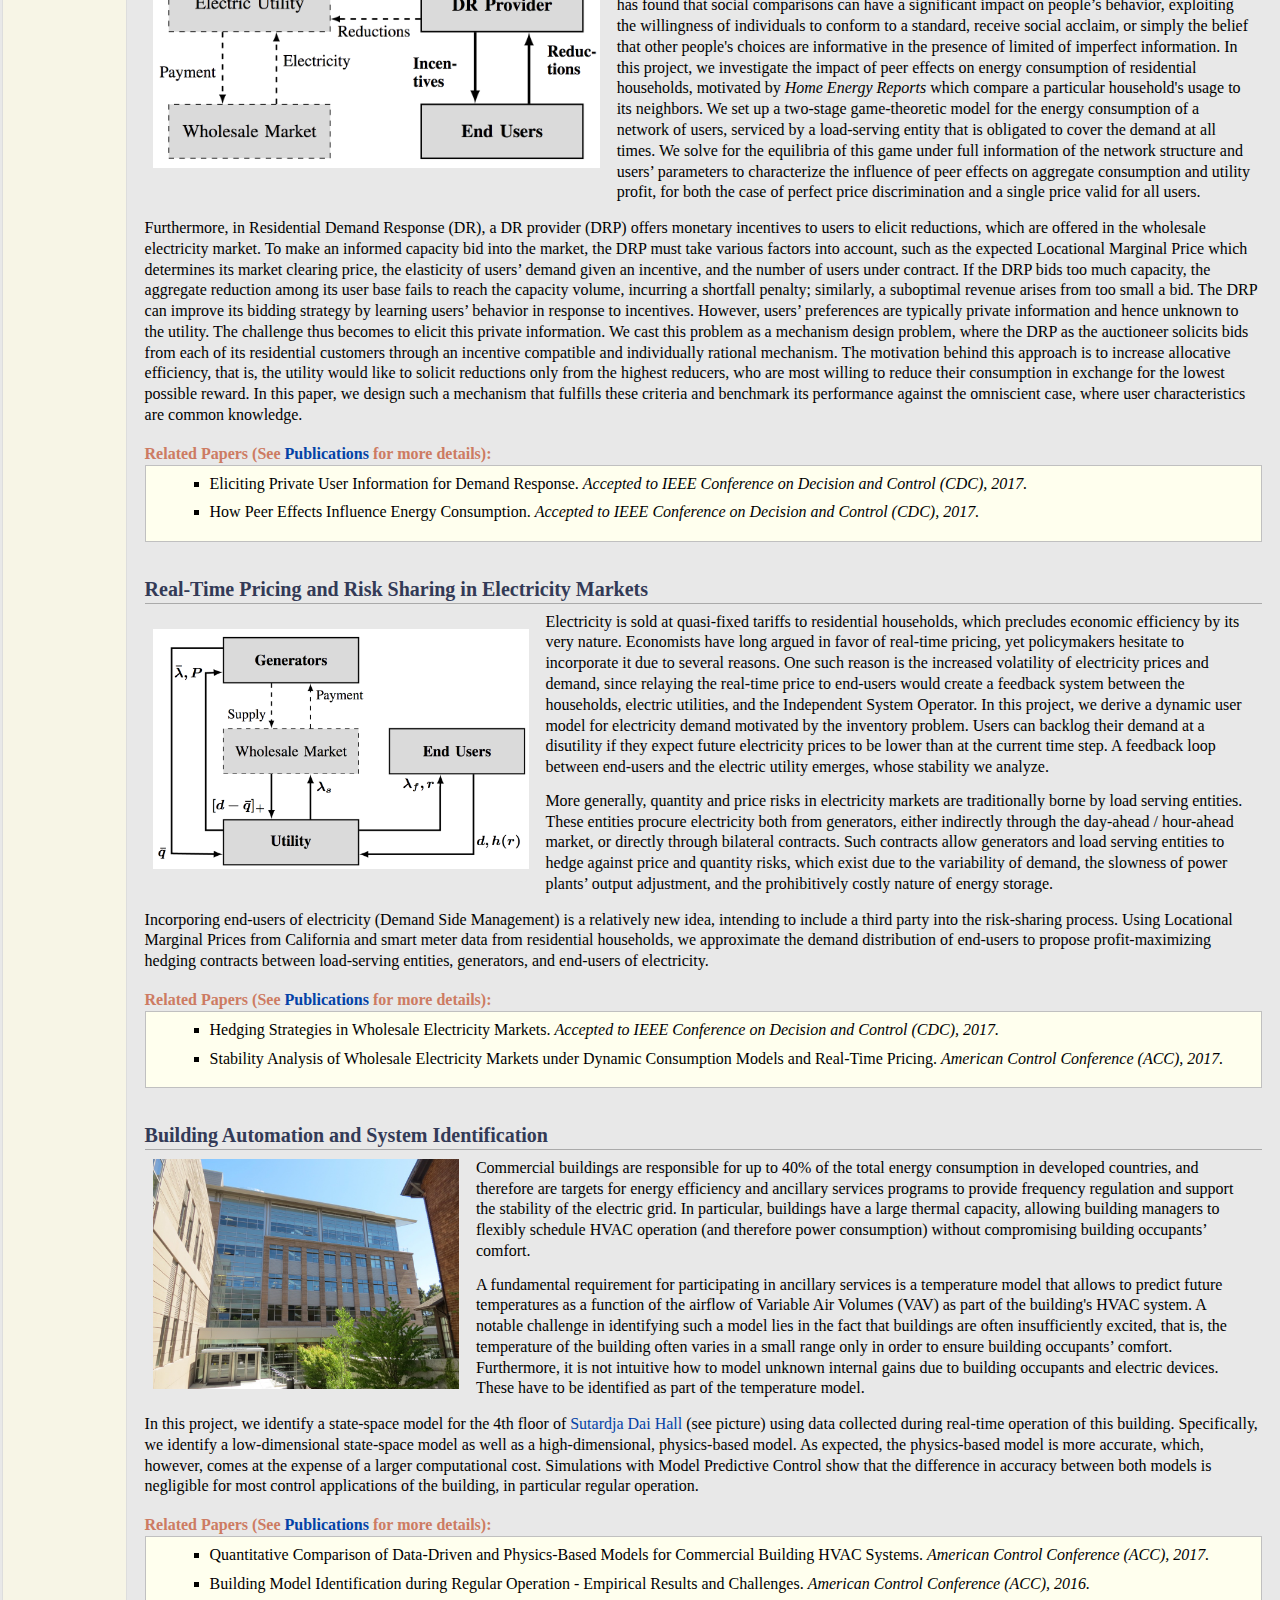
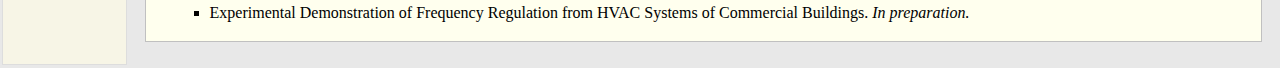
<file: projects.html>
<!DOCTYPE html PUBLIC "-//W3C//DTD XHTML 1.1//EN"
  "http://www.w3.org/TR/xhtml11/DTD/xhtml11.dtd">
<html xmlns="http://www.w3.org/1999/xhtml" xml:lang="en">
<head>
<meta name="generator" content="jemdoc, see http://jemdoc.jaboc.net/" />
<meta http-equiv="Content-Type" content="text/html;charset=utf-8" />
<link rel="stylesheet" href="jemdoc.css" type="text/css" />
<title>Research Projects</title>
</head>
<body>
<table summary="Table for page layout." id="tlayout">
<tr valign="top">
<td id="layout-menu">
<div class="menu-category">Datong P. Zhou</div>
<div class="menu-item"><a href="index.html">Home</a></div>
<div class="menu-item"><a href="bio.html">Bio</a></div>
<div class="menu-category">Research</div>
<div class="menu-item"><a href="projects.html" class="current">Projects</a></div>
<div class="menu-item"><a href="publications.html">Publications</a></div>
<div class="menu-item"><a href="coursework.html">Coursework</a></div>
<div class="menu-item"><a href="service.html">Service</a></div>
</td>
<td id="layout-content">
<div id="toptitle">
<h1>Research Projects</h1>
</div>
<p><i>Page no longer maintained</i></p>
<h2>Budget Constrained, Combinatorial Multi-Armed Bandits <br /></h2>
<table class="imgtable"><tr><td>
<img src="Figures/SlotMachine.jpg" alt="SlotMachine" height="230px" />&nbsp;</td>
<td align="left"><p>We consider the classical multi-armed bandit setting, where a player is given a choice of N distinct arms and must decide which arm to play over a period of many consecutive trials. The objective of the player is to maximize her payoff after termination of the game, or equivalent, to minimize regret, which is the difference between the actual observed payout and the best action in hindsight. This illustrates the classical exploration-exploitation tradeoff, where the player must balance between playing &ldquo;good&rdquo; arms that she believes to have a large payout (exploitation) and the need to explore new arms that could yield an even larger payout (exploration). </p>
<p>In this project, we introduce a budget constrained, combinatorial version of this problem. Specifically, the player is given a fixed budget B before the first round and has to play exactly K arms at each trial (where 1 &lt;= K &lt;= N). Each arm is now associated with a time-varying cost in addition to a time-varying reward. At each round, the player observes the costs and rewards only for the arms played (semi-bandit feedback). The game ends when the cumulative cost exceeds B. The idea to introduce a cost is justified by many applications of Multi-Armed Bandits (e.g. sequential treatment allocation, online advertising, shortest path routing), which typically come with a cost. This, surprisingly has not been considered to a satisfactory extent in the extant literature. We aim to contribute to this field, considering both the stochastic and adversarial setting. In the stochastic setting, we assume that costs and rewards are independently and identically distributed across different rounds according to some distribution with finite support. In the adversarial setting, we make no such statistical assumptions, allowing for an arbitrary choice of cost and reward sequences fixed a-priori.</p>
</td></tr></table>
<div class="infoblock">
<div class="blocktitle">Related Papers (See <a href="publications.html">Publications</a> for more details):</div>
<div class="blockcontent">
<ul>
<li><p>Budget-Constrained Multi-Armed Bandits with Multiple Plays. <i>32nd AAAI Conference on Artificial Intelligence (AAAI), 2018.</i></p>
</li>
</ul>
</div></div>
<h2>Estimation of Treatment Effects of a Residential Demand Response (DR) Program <br /></h2>
<table class="imgtable"><tr><td>
<img src="Figures/DR_Schematic.png" alt="DRPicture" height="230px" />&nbsp;</td>
<td align="left"><p>Residential Demand Response has emerged as an instrument of the modern smart grid to alleviate supply and
demand imbalances of electricity. Utilizing their flexibility of electricity demand, residential households are offered monetary
incentives to temporarily reduce energy consumption during times when the grid is strained due to a supply shortage.</p>
<p>The goal of this project is to model the behavior of consumers in response to such monetary incentives. Using hourly smart meter data, we train statistical models on previous consumption histories and ambient air temperature to estimate the reductions of electricity consumption during Demand Response periods. Importantly, the counterfactual consumption during Demand Response periods, which is the hypothetical consumption had there been no intervention, is challenging to predict due to inherent noisiness of smart meter data and users consuming electricity in a non-utility-maximizing fashion. </p>
</td></tr></table>
<table class="imgtable"><tr><td>
<img src="Figures/Counterfactual.png" alt="CounterfactualPicture" height="230px" />&nbsp;</td>
<td align="left"><p>An important aspect of this project is to compare non-experimental estimates, that is, estimates that solely rely on observational data, to estimates obtained from a Randomized Controlled Trial (the experimental gold standard). Given that experiments are often expensive or unethical to conduct, and with ever-growing amounts of available and easily accessible user-level data, we seek to answer whether or not our non-experimental estimates are close to those obtained by a Randomized Controlled Trial in California on ~5,000 residential households.</p>
<p>Finally, the advantage of our non-experimental approach permits the estimation of <i>Individual Treatment Effects</i>, and as such, the detection of considerable heterogeneity among users. From a profit-maximization and/or allocative efficiency perspective, we analyze the efficiency of an adaptive targeting scheme, which differentiates users based on previous responses to adjust future interventions so as to maximize the aggregate reduction across all users, while taking into account budget constraints of the Demand Response Provider.</p>
</td></tr></table>
<div class="infoblock">
<div class="blocktitle">Related Papers (See <a href="publications.html">Publications</a> for more details):</div>
<div class="blockcontent">
<ul>
<li><p>Residential Demand Response Targeting Using Observational Data. <i>55th IEEE Conference on Decision and Control, 2016.</i></p>
</li>
<li><p>A Bayesian Perspective on Residential Demand Response Using Smart Meter Data. <i>Allerton Conference on Communication, Control, and Computing, 2016.</i></p>
</li>
<li><p>Estimating Treatment Effects of a Residential Demand Response Program Using Non-Experimental Data. <i>2017 International Conference on Data Mining Workshops (ICDM).</i></p>
</li>
<li><p>Estimating Heterogeneous Treatment Effects in Residential Demand Response. <i>In preparation.</i></p>
</li>
</ul>
</div></div>
<h2>Information Asymmetries between Consumers and Producers in Electricity Markets <br /></h2>
<table class="imgtable"><tr><td>
<img src="Figures/DR_Participants.png" alt="DRParticipants_Picture" height="210px" />&nbsp;</td>
<td align="left"><p>Network effects in social networks and platforms often exhibit positive externalities, capturing the intuitive fact that an increased amount of platform activity promotes a local increase in platform activity. Previous academic work by psychologists, political scientists, and behavioral economists has found that social comparisons can have a significant impact on people’s behavior, exploiting the willingness of individuals to conform to a standard, receive social acclaim, or simply the belief that other people's choices are informative in the presence of limited of imperfect information. In this project, we investigate the impact of peer effects on energy consumption of residential households, motivated by <i>Home Energy Reports</i> which compare a particular household's usage to its neighbors. We set up a two-stage game-theoretic model for the energy consumption of a network of users, serviced by a load-serving entity that is obligated to cover the demand at all times. We solve for the equilibria of this game under full information of the network structure and users’ parameters to characterize the influence of peer effects on aggregate consumption and utility profit, for both the case of perfect price discrimination and a single price valid for all users.</p>
</td></tr></table>
<p>Furthermore, in Residential Demand Response (DR), a DR provider (DRP) offers monetary incentives to users to elicit reductions, which are offered in the wholesale electricity market. To make an informed capacity bid into the market, the DRP must take various factors into account, such as the expected Locational Marginal Price which determines its market clearing price, the elasticity of users’ demand given an incentive, and the number of users under contract. If the DRP bids too much capacity, the aggregate reduction among its user base fails to reach the capacity volume, incurring a shortfall penalty; similarly, a suboptimal revenue arises from too small a bid. The DRP can improve its bidding strategy by learning users’ behavior in response to
incentives. However, users’ preferences are typically private information and hence unknown to the utility. The challenge thus becomes to elicit this private information. We cast this problem as a mechanism design problem, where the DRP as the auctioneer solicits bids from each of its residential customers through an incentive compatible and individually rational mechanism. The motivation behind this approach is to increase allocative efficiency, that is, the utility would like to solicit reductions only from the highest reducers, who are most willing to reduce their consumption in exchange
for the lowest possible reward. In this paper, we design such a mechanism that fulfills these criteria and benchmark its performance against the omniscient case, where user characteristics are common knowledge. </p>
<div class="infoblock">
<div class="blocktitle">Related Papers (See <a href="publications.html">Publications</a> for more details):</div>
<div class="blockcontent">
<ul>
<li><p>Eliciting Private User Information for Demand Response. <i>Accepted to IEEE Conference on Decision and Control (CDC), 2017.</i></p>
</li>
<li><p>How Peer Effects Influence Energy Consumption. <i>Accepted to IEEE Conference on Decision and Control (CDC), 2017.</i></p>
</li>
</ul>
</div></div>
<h2>Real-Time Pricing and Risk Sharing in Electricity Markets <br /></h2>
<table class="imgtable"><tr><td>
<img src="Figures/EnergyMarket.png" alt="EnergyMarketPicture" height="240px" />&nbsp;</td>
<td align="left"><p>Electricity is sold at quasi-fixed tariffs to residential households, which precludes economic efficiency by its very nature. Economists have long argued in favor of real-time pricing, yet policymakers hesitate to incorporate it due to several reasons. One such reason is the increased volatility of electricity prices and demand, since relaying the real-time price to end-users would create a feedback system between the households, electric utilities, and the Independent System Operator. In this project, we derive a dynamic user model for electricity demand motivated by the inventory problem. Users can backlog their demand at a disutility if they expect future electricity prices to be lower than at the current time step. A feedback loop between end-users and the electric utility emerges, whose stability we analyze. </p>
<p>More generally, quantity and price risks in electricity markets are traditionally borne by load serving entities. These entities procure electricity both from generators, either indirectly through the day-ahead / hour-ahead market, or directly through bilateral contracts. Such contracts allow generators and load serving entities to hedge against price and quantity risks, which exist due to the variability of demand, the slowness of power plants&rsquo; output adjustment, and the prohibitively costly nature of energy storage.</p>
</td></tr></table>
<p>Incorporing end-users of electricity (Demand Side Management) is a relatively new idea, intending to include a third party into the risk-sharing process. Using Locational Marginal Prices from California and smart meter data from residential households, we approximate the demand distribution of end-users to propose profit-maximizing hedging contracts between load-serving entities, generators, and end-users of electricity.</p>
<div class="infoblock">
<div class="blocktitle">Related Papers (See <a href="publications.html">Publications</a> for more details):</div>
<div class="blockcontent">
<ul>
<li><p>Hedging Strategies in Wholesale Electricity Markets. <i>Accepted to IEEE Conference on Decision and Control (CDC), 2017.</i></p>
</li>
<li><p>Stability Analysis of Wholesale Electricity Markets under Dynamic Consumption Models and Real-Time Pricing. <i>American Control Conference (ACC), 2017.</i></p>
</li>
</ul>
</div></div>
<h2>Building Automation and System Identification <br /></h2>
<table class="imgtable"><tr><td>
<img src="Figures/SDH.jpg" alt="SDHPicture" height="230px" />&nbsp;</td>
<td align="left"><p>Commercial buildings are responsible for up to 40% of the total energy consumption in developed countries, and therefore are targets for energy efficiency and ancillary services programs to provide frequency regulation and support the stability of the electric grid. In particular, buildings have a large thermal capacity, allowing building managers to flexibly schedule HVAC operation (and therefore power consumption) without compromising building occupants&rsquo; comfort.</p>
<p>A fundamental requirement for participating in ancillary services is a temperature model that allows to predict future temperatures as a function of the airflow of Variable Air Volumes (VAV) as part of the building's HVAC system. A notable challenge in identifying such a model lies in the fact that buildings are often insufficiently excited, that is, the temperature of the building often varies in a small range only in order to ensure building occupants&rsquo; comfort. Furthermore, it is not intuitive how to model unknown internal gains due to building occupants and electric devices. These have to be identified as part of the temperature model.</p>
</td></tr></table>
<p>In this project, we identify a state-space model for the 4th floor of <a href="http://citris-uc.org/headquarters/">Sutardja Dai Hall</a> (see picture) using data collected during real-time operation of this building. Specifically, we identify a low-dimensional state-space model as well as a high-dimensional, physics-based model. As expected, the physics-based model is more accurate, which, however, comes at the expense of a larger computational cost. Simulations with Model Predictive Control show that the difference in accuracy between both models is negligible for most control applications of the building, in particular regular operation.</p>
<div class="infoblock">
<div class="blocktitle">Related Papers (See <a href="publications.html">Publications</a> for more details):</div>
<div class="blockcontent">
<ul>
<li><p>Quantitative Comparison of Data-Driven and Physics-Based Models for Commercial Building HVAC Systems. <i>American Control Conference (ACC), 2017.</i></p>
</li>
<li><p>Building Model Identification during Regular Operation - Empirical Results and Challenges. <i>American Control Conference (ACC), 2016.</i></p>
</li>
<li><p>Experimental Demonstration of Frequency Regulation from HVAC Systems of Commercial Buildings. <i>In preparation.</i></p>
</li>
</ul>
</div></div>
</td>
</tr>
</table>
</body>
</html>
</file>
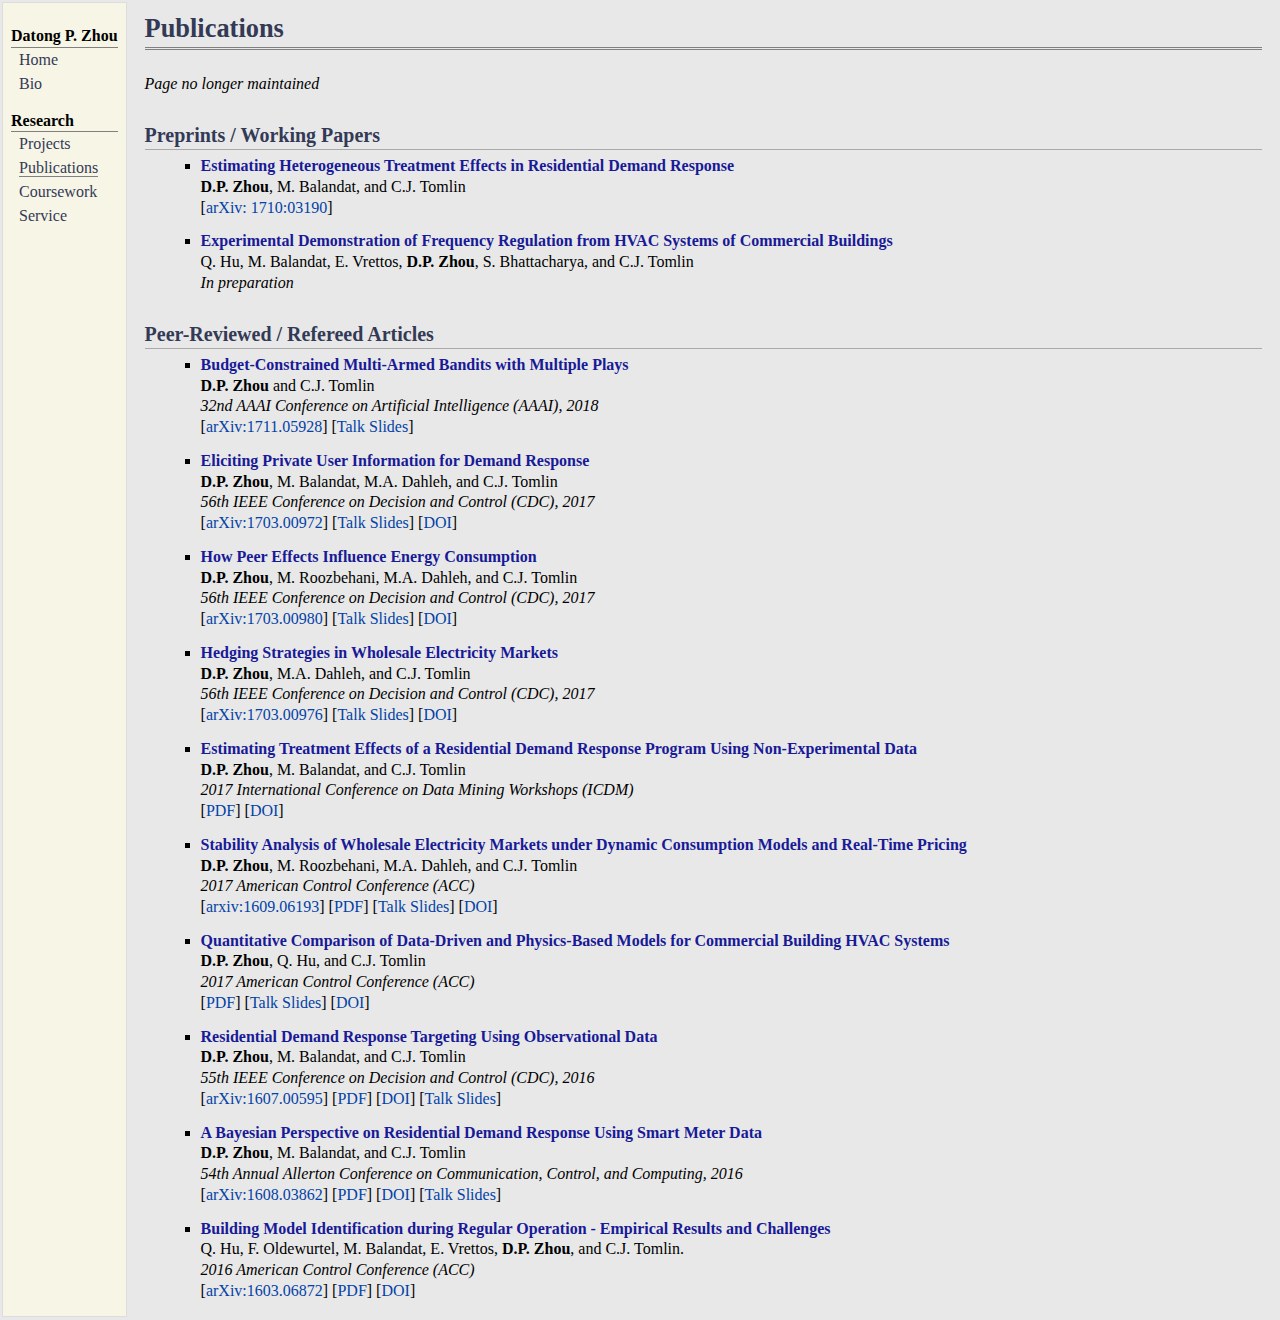
<file: publications.html>
<!DOCTYPE html PUBLIC "-//W3C//DTD XHTML 1.1//EN"
  "http://www.w3.org/TR/xhtml11/DTD/xhtml11.dtd">
<html xmlns="http://www.w3.org/1999/xhtml" xml:lang="en">
<head>
<meta name="generator" content="jemdoc, see http://jemdoc.jaboc.net/" />
<meta http-equiv="Content-Type" content="text/html;charset=utf-8" />
<link rel="stylesheet" href="jemdoc.css" type="text/css" />
<title>Publications</title>
</head>
<body>
<table summary="Table for page layout." id="tlayout">
<tr valign="top">
<td id="layout-menu">
<div class="menu-category">Datong P. Zhou</div>
<div class="menu-item"><a href="index.html">Home</a></div>
<div class="menu-item"><a href="bio.html">Bio</a></div>
<div class="menu-category">Research</div>
<div class="menu-item"><a href="projects.html">Projects</a></div>
<div class="menu-item"><a href="publications.html" class="current">Publications</a></div>
<div class="menu-item"><a href="coursework.html">Coursework</a></div>
<div class="menu-item"><a href="service.html">Service</a></div>
</td>
<td id="layout-content">
<div id="toptitle">
<h1>Publications</h1>
</div>
<p><i>Page no longer maintained</i></p>
<h2>Preprints / Working Papers</h2>
<ul>
<li><p><b><font color=181A97>Estimating Heterogeneous Treatment Effects in Residential Demand Response</font></b> <br />
<b>D.P. Zhou</b>, M. Balandat, and C.J. Tomlin <br />
[<a href="https://arxiv.org/abs/1710.03190">arXiv: 1710:03190</a>]</p>
</li>
</ul>
<ul>
<li><p><b><font color=181A97>Experimental Demonstration of Frequency Regulation from HVAC Systems of Commercial Buildings</font></b> <br />
Q. Hu, M. Balandat, E. Vrettos, <b>D.P. Zhou</b>, S. Bhattacharya, and C.J. Tomlin <br />
<i>In preparation</i></p>
</li>
</ul>
<h2>Peer-Reviewed / Refereed Articles</h2>
<ul>
<li><p><b><font color=181A97>Budget-Constrained Multi-Armed Bandits with Multiple Plays</font></b> <br />
<b>D.P. Zhou</b> and C.J. Tomlin <br />
<i>32nd AAAI Conference on Artificial Intelligence (AAAI), 2018</i> <br />
[<a href="https://arxiv.org/pdf/1711.05928.pdf">arXiv:1711.05928</a>] [<a href="Talks/2018_AAAI_Bandits_Talk.pdf">Talk Slides</a>]</p>
</li>
</ul>
<ul>
<li><p><b><font color=181A97>Eliciting Private User Information for Demand Response</font></b> <br />
<b>D.P. Zhou</b>, M. Balandat, M.A. Dahleh, and C.J. Tomlin <br />
<i>56th IEEE Conference on Decision and Control (CDC), 2017</i> <br />
[<a href="https://arxiv.org/pdf/1703.00972.pdf">arXiv:1703.00972</a>] [<a href="Talks/2017_CDC_Mechanism_Talk.pdf">Talk Slides</a>] [<a href="http://ieeexplore.ieee.org/document/8263664/">DOI</a>]</p>
</li>
</ul>
<ul>
<li><p><b><font color=181A97>How Peer Effects Influence Energy Consumption</font></b> <br />
<b>D.P. Zhou</b>, M. Roozbehani, M.A. Dahleh, and C.J. Tomlin <br />
<i>56th IEEE Conference on Decision and Control (CDC), 2017</i> <br />
[<a href="https://arxiv.org/pdf/1703.00980.pdf">arXiv:1703.00980</a>] [<a href="Talks/2017_CDC_PeerEffects_Talk.pdf">Talk Slides</a>] [<a href="http://ieeexplore.ieee.org/document/8264229/">DOI</a>]</p>
</li>
</ul>
<ul>
<li><p><b><font color=181A97>Hedging Strategies in Wholesale Electricity Markets</font></b> <br />
<b>D.P. Zhou</b>, M.A. Dahleh, and C.J. Tomlin <br />
<i>56th IEEE Conference on Decision and Control (CDC), 2017</i> <br />
[<a href="https://arxiv.org/pdf/1703.00976.pdf">arXiv:1703.00976</a>] [<a href="Talks/2017_CDC_Hedging_Talk.pdf">Talk Slides</a>] [<a href="http://ieeexplore.ieee.org/document/8263665/">DOI</a>]</p>
</li>
</ul>
<ul>
<li><p><b><font color=181A97>Estimating Treatment Effects of a Residential Demand Response Program Using Non-Experimental Data</font></b> <br />
<b>D.P. Zhou</b>, M. Balandat, and C.J. Tomlin <br />
<i>2017 International Conference on Data Mining Workshops (ICDM)</i> <br />
[<a href="Papers/2017_IDCMW.pdf">PDF</a>] [<a href="http://ieeexplore.ieee.org/abstract/document/8215649/">DOI</a>]</p>
</li>
</ul>
<ul>
<li><p><b><font color=181A97>Stability Analysis of Wholesale Electricity Markets under Dynamic Consumption Models and Real-Time Pricing</font></b> <br />
<b>D.P. Zhou</b>, M. Roozbehani, M.A. Dahleh, and C.J. Tomlin <br />
<i>2017 American Control Conference (ACC)</i> <br />
[<a href="https://arxiv.org/pdf/1609.06193.pdf">arxiv:1609.06193</a>] [<a href="Papers/2017_ACC_Market_Stability.pdf">PDF</a>] [<a href="Talks/2017_ACC_Stability_Analysis_Talk.pdf">Talk Slides</a>] [<a href="http://ieeexplore.ieee.org/document/7963254/">DOI</a>]</p>
</li>
</ul>
<ul>
<li><p><b><font color=181A97>Quantitative Comparison of Data-Driven and Physics-Based Models for Commercial Building HVAC Systems</font></b> <br />
<b>D.P. Zhou</b>, Q. Hu, and C.J. Tomlin <br />
<i>2017 American Control Conference (ACC)</i> <br />
[<a href="Papers/2017_ACC_Model_Comparison.pdf">PDF</a>] [<a href="Talks/2017_ACC_Model_Comparison_Talk.pdf">Talk Slides</a>] [<a href="http://ieeexplore.ieee.org/document/7963391/">DOI</a>]</p>
</li>
</ul>
<ul>
<li><p><b><font color=181A97>Residential Demand Response Targeting Using Observational Data</font></b> <br />
<b>D.P. Zhou</b>, M. Balandat, and C.J. Tomlin <br />
<i>55th IEEE Conference on Decision and Control (CDC), 2016</i> <br />
[<a href="https://arxiv.org/pdf/1607.00595.pdf">arXiv:1607.00595</a>] [<a href="Papers/2016_CDC_Residential_DR.pdf">PDF</a>] [<a href="http://ieeexplore.ieee.org/document/7799295/">DOI</a>] [<a href="Talks/2016_CDC_Targeting_Talk.pdf">Talk Slides</a>] </p>
</li>
</ul>
<ul>
<li><p><b><font color=181A97>A Bayesian Perspective on Residential Demand Response Using Smart Meter Data</font></b> <br />
<b>D.P. Zhou</b>, M. Balandat, and C.J. Tomlin <br />
<i>54th Annual Allerton Conference on Communication, Control, and Computing, 2016</i> <br />
[<a href="https://arxiv.org/pdf/1608.03862.pdf">arXiv:1608.03862</a>] [<a href="Papers/2016_Allerton_DR_Bayesian.pdf">PDF</a>] [<a href="http://ieeexplore.ieee.org/document/7852373/">DOI</a>] [<a href="Talks/2016_Allerton_DR_Bayesian_Talk.pdf">Talk Slides</a>] </p>
</li>
</ul>
<ul>
<li><p><b><font color=181A97>Building Model Identification during Regular Operation - Empirical Results and Challenges</font></b> <br />
Q. Hu, F. Oldewurtel, M. Balandat, E. Vrettos, <b>D.P. Zhou</b>, and C.J. Tomlin. <br />
<i>2016 American Control Conference (ACC)</i> <br />
[<a href="https://arxiv.org/pdf/1603.06872.pdf">arXiv:1603.06872</a>] [<a href="Papers/2016_ACC_Building_Model_Identification.pdf">PDF</a>] [<a href="http://ieeexplore.ieee.org/document/7524980/">DOI</a>]</p>
</li>
</ul>
</td>
</tr>
</table>
</body>
</html>
</file>
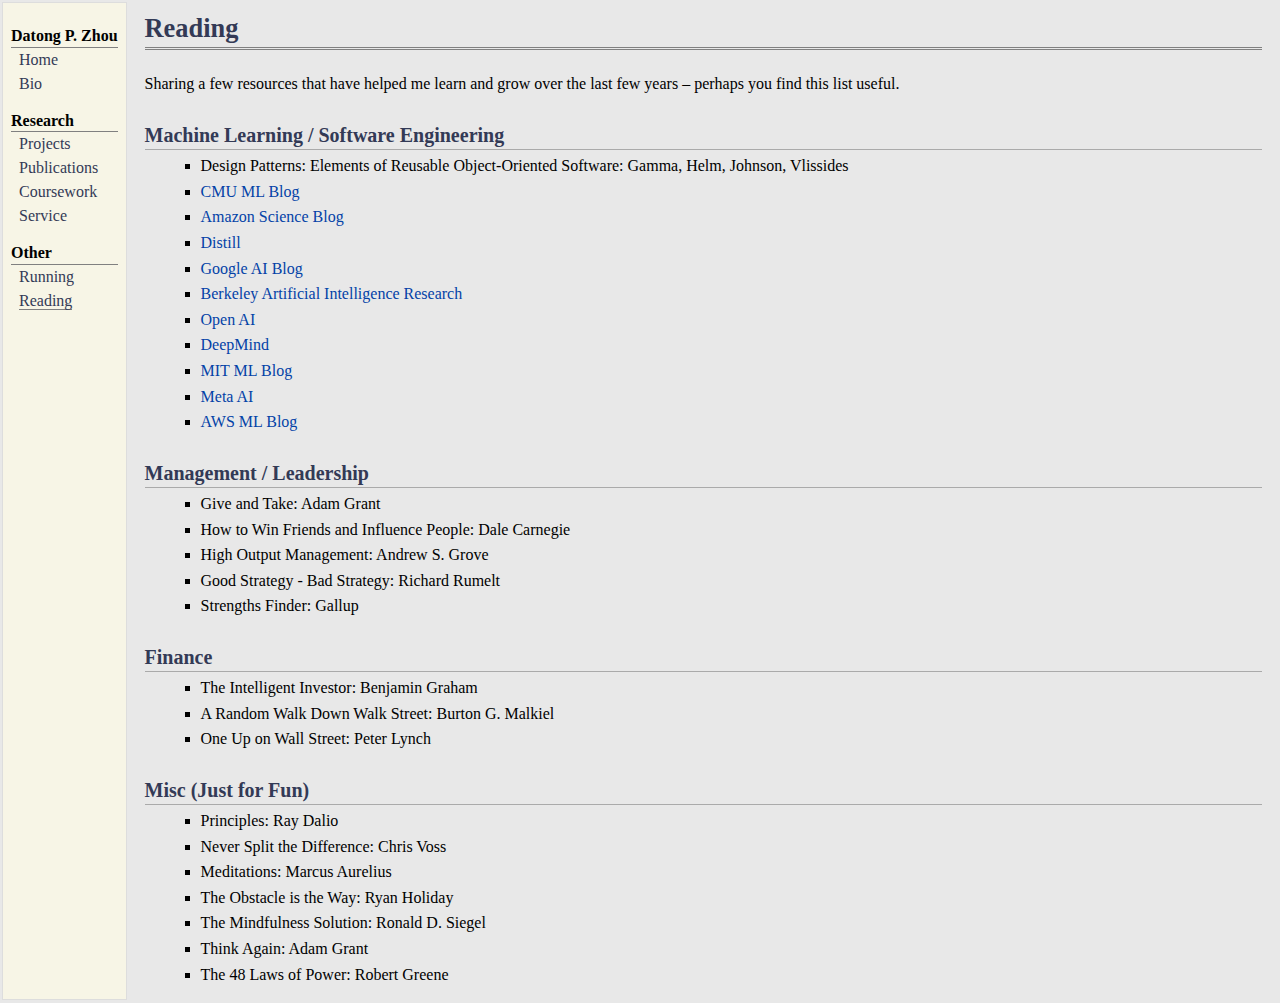
<file: reading.html>
<!DOCTYPE html PUBLIC "-//W3C//DTD XHTML 1.1//EN"
  "http://www.w3.org/TR/xhtml11/DTD/xhtml11.dtd">
<html xmlns="http://www.w3.org/1999/xhtml" xml:lang="en">
<head>
<meta name="generator" content="jemdoc, see http://jemdoc.jaboc.net/" />
<meta http-equiv="Content-Type" content="text/html;charset=utf-8" />
<link rel="stylesheet" href="jemdoc.css" type="text/css" />
<title>Reading</title>
</head>
<body>
<table summary="Table for page layout." id="tlayout">
<tr valign="top">
<td id="layout-menu">
<div class="menu-category">Datong P. Zhou</div>
<div class="menu-item"><a href="index.html">Home</a></div>
<div class="menu-item"><a href="bio.html">Bio</a></div>
<div class="menu-category">Research</div>
<div class="menu-item"><a href="projects.html">Projects</a></div>
<div class="menu-item"><a href="publications.html">Publications</a></div>
<div class="menu-item"><a href="coursework.html">Coursework</a></div>
<div class="menu-item"><a href="service.html">Service</a></div>
<div class="menu-category">Other</div>
<div class="menu-item"><a href="hobbies.html">Running</a></div>
<div class="menu-item"><a href="reading.html" class="current">Reading</a></div>
</td>
<td id="layout-content">
<div id="toptitle">
<h1>Reading</h1>
</div>
<p>Sharing a few resources that have helped me learn and grow over the last few years &ndash; perhaps you find this list useful.</p>
<h2>Machine Learning / Software Engineering</h2>
<ul>
<li><p>Design Patterns: Elements of Reusable Object-Oriented Software: Gamma, Helm, Johnson, Vlissides</p>
</li>
<li><p><a href="https://blog.ml.cmu.edu/">CMU ML Blog</a> </p>
</li>
<li><p><a href="https://www.amazon.science/">Amazon Science Blog</a></p>
</li>
<li><p><a href="https://distill.pub/">Distill</a></p>
</li>
<li><p><a href="https://ai.googleblog.com/">Google AI Blog</a></p>
</li>
<li><p><a href="https://bair.berkeley.edu/blog/?refresh=1">Berkeley Artificial Intelligence Research</a></p>
</li>
<li><p><a href="https://openai.com/blog/">Open AI</a></p>
</li>
<li><p><a href="https://deepmind.com/blog">DeepMind</a></p>
</li>
<li><p><a href="https://news.mit.edu/topic/machine-learning">MIT ML Blog</a></p>
</li>
<li><p><a href="https://ai.facebook.com/blog">Meta AI</a></p>
</li>
<li><p><a href="https://aws.amazon.com/blogs/machine-learning/">AWS ML Blog</a></p>
</li>
</ul>
<h2>Management / Leadership</h2>
<ul>
<li><p>Give and Take: Adam Grant</p>
</li>
<li><p>How to Win Friends and Influence People: Dale Carnegie</p>
</li>
<li><p>High Output Management: Andrew S. Grove</p>
</li>
<li><p>Good Strategy - Bad Strategy: Richard Rumelt</p>
</li>
<li><p>Strengths Finder: Gallup</p>
</li>
</ul>
<h2>Finance</h2>
<ul>
<li><p>The Intelligent Investor: Benjamin Graham</p>
</li>
<li><p>A Random Walk Down Walk Street: Burton G. Malkiel</p>
</li>
<li><p>One Up on Wall Street: Peter Lynch</p>
</li>
</ul>
<h2>Misc (Just for Fun)</h2>
<ul>
<li><p>Principles: Ray Dalio</p>
</li>
<li><p>Never Split the Difference: Chris Voss</p>
</li>
<li><p>Meditations: Marcus Aurelius</p>
</li>
<li><p>The Obstacle is the Way: Ryan Holiday</p>
</li>
<li><p>The Mindfulness Solution: Ronald D. Siegel</p>
</li>
<li><p>Think Again: Adam Grant</p>
</li>
<li><p>The 48 Laws of Power: Robert Greene</p>
</li>
</ul>
</td>
</tr>
</table>
</body>
</html>
</file>
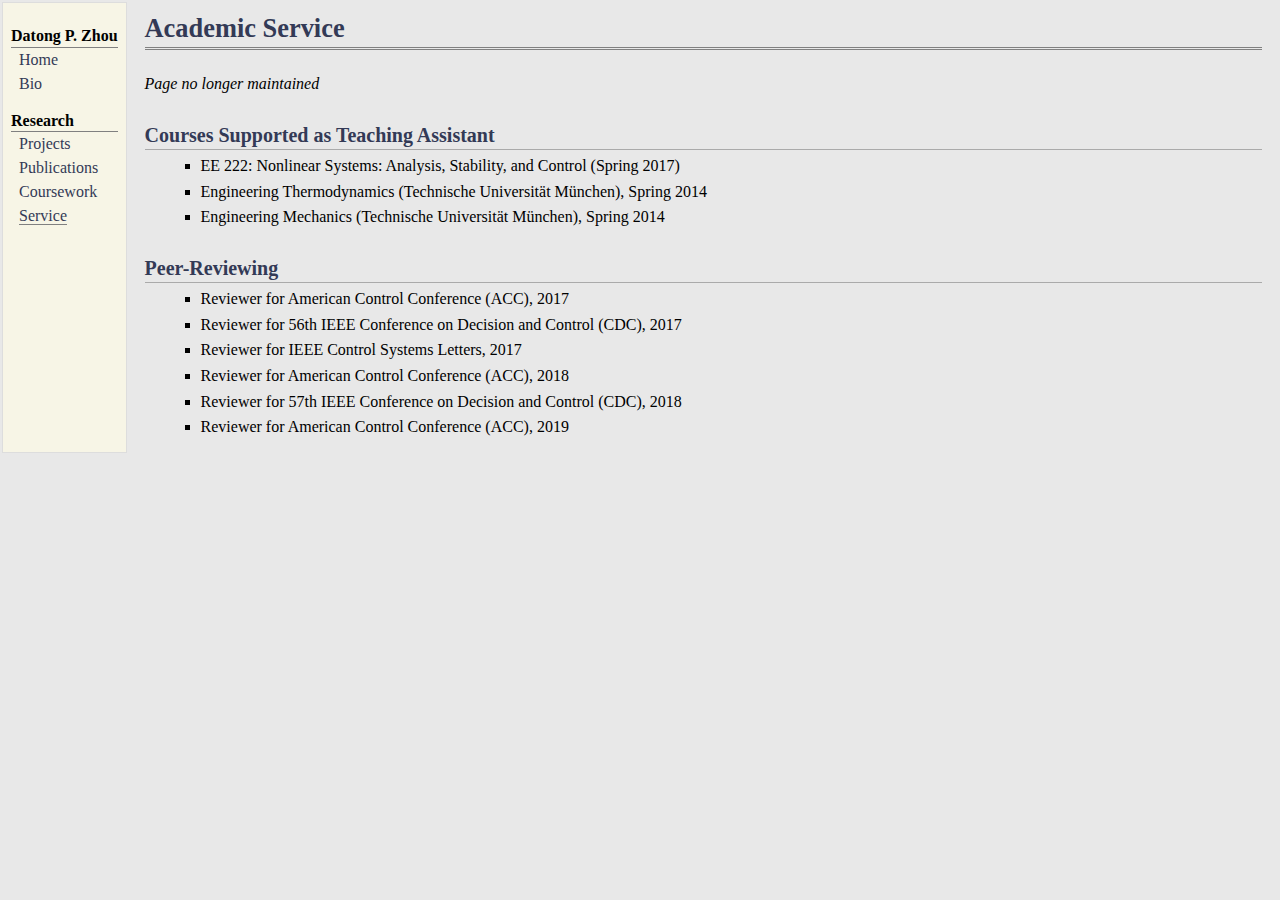
<file: service.html>
<!DOCTYPE html PUBLIC "-//W3C//DTD XHTML 1.1//EN"
  "http://www.w3.org/TR/xhtml11/DTD/xhtml11.dtd">
<html xmlns="http://www.w3.org/1999/xhtml" xml:lang="en">
<head>
<meta name="generator" content="jemdoc, see http://jemdoc.jaboc.net/" />
<meta http-equiv="Content-Type" content="text/html;charset=utf-8" />
<link rel="stylesheet" href="jemdoc.css" type="text/css" />
<title>Academic Service</title>
</head>
<body>
<table summary="Table for page layout." id="tlayout">
<tr valign="top">
<td id="layout-menu">
<div class="menu-category">Datong P. Zhou</div>
<div class="menu-item"><a href="index.html">Home</a></div>
<div class="menu-item"><a href="bio.html">Bio</a></div>
<div class="menu-category">Research</div>
<div class="menu-item"><a href="projects.html">Projects</a></div>
<div class="menu-item"><a href="publications.html">Publications</a></div>
<div class="menu-item"><a href="coursework.html">Coursework</a></div>
<div class="menu-item"><a href="service.html" class="current">Service</a></div>
</td>
<td id="layout-content">
<div id="toptitle">
<h1>Academic Service</h1>
</div>
<p><i>Page no longer maintained</i></p>
<h2>Courses Supported as Teaching Assistant</h2>
<ul>
<li><p>EE 222: Nonlinear Systems: Analysis, Stability, and Control (Spring 2017) </p>
</li>
<li><p>Engineering Thermodynamics (Technische Universität München), Spring 2014</p>
</li>
<li><p>Engineering Mechanics (Technische Universität München), Spring 2014</p>
</li>
</ul>
<h2>Peer-Reviewing</h2>
<ul>
<li><p>Reviewer for American Control Conference (ACC), 2017</p>
</li>
<li><p>Reviewer for 56th IEEE Conference on Decision and Control (CDC), 2017</p>
</li>
<li><p>Reviewer for IEEE Control Systems Letters, 2017</p>
</li>
<li><p>Reviewer for American Control Conference (ACC), 2018</p>
</li>
<li><p>Reviewer for 57th IEEE Conference on Decision and Control (CDC), 2018</p>
</li>
<li><p>Reviewer for American Control Conference (ACC), 2019</p>
</li>
</ul>
</td>
</tr>
</table>
</body>
</html>
</file>
<file: jemdoc.css>
/* Default css file for jemdoc. */

.imgContainer{
    float:left;
}

table#tlayout {
    border: none;
    border-collapse: separate;
    background: #E8E8E8;
}

body {
	/*background: white;*/
	background: #E8E8E8;
	background-color: #E8E8E8;
	font-family: Palatino, serif;
	padding-bottom: 1px;
	margin: 0.0em;
}

#layout-menu {
	background: #F7F5E6;
	border: 1px solid #dddddd;
	padding-top: 0.5em;
	padding-left: 8px;
	padding-right: 8px;
	font-size: 1.0em;
	width: auto;
	white-space: nowrap;
    text-align: left;
    vertical-align: top;
}

#layout-menu td {
	/*background: #f4f4f4;*/
	color: #333A56;
    vertical-align: top;
    padding-left: 0.8em;
}

#layout-content {
	padding-top: 0.0em; /* PADDING TOP */
	padding-left: 1.0em;
	padding-right: 1.0em;
    border: none;
    /*background: white;*/
    background: #E8E8E8; /* HERE IS THE BACKGROUND COLOR */
    text-align: left;
    vertical-align: top;
    width: 100%;
    height: 100%;
    background-attachment: fixed;
    /*overflow: hidden;*/
}

#layout-menu a {
	line-height: 1.5em;
	margin-left: 0.5em;
}

tt {
    /*background: #ffffdd;*/
    color: #333A56;
}

pre, tt {
	font-size: 90%;
	font-family: monaco, monospace;
}

a, a > tt { /* Link color */
	color: #0342a7;
	/*color: #333A56;*/
	text-decoration: none;
}

a:hover {
	color: #0459e1;
	border-bottom: 1px gray dotted;
}

#layout-menu a.current:link, #layout-menu a.current:visited {
	/*color: #022b6d;*/
	color: #333A56;
	border-bottom: 1px gray solid;
}
#layout-menu a:link, #layout-menu a:visited, #layout-menu a:hover {
	/*color: #527bbd;*/
	color: #333A56;
	text-decoration: none;
}
#layout-menu a:hover {
	text-decoration: none;
}


div.menu-category {
	border-bottom: 1px solid gray;
	margin-top: 0.8em;
	padding-top: 0.2em;
	padding-bottom: 0.1em;
	font-weight: bold;
}

div.menu-item {
	padding-left: 16px;
	text-indent: -16px;
}

div#toptitle {
	padding-bottom: 0.2em;
	margin-bottom: 1.5em;
	border-bottom: 3px double gray;
}

/* Reduce space if we begin the page with a title. */
div#toptitle + h2, div#toptitle + h3 {
	margin-top: -0.7em;
}

div#subtitle {
	margin-top: 0.0em;
	margin-bottom: 0.0em;
	padding-top: 0em;
	padding-bottom: 0.1em;
}

em {
	font-style: italic;
}

strong {
	font-weight: bold;
}


h1, h2, h3 {
	/*color: #527bbd;*/
	color: #333A56;
	margin-top: 0.7em;
	margin-bottom: 0.3em;
	padding-bottom: 0.2em;
	line-height: 1.0;
	padding-top: 0.5em;
	border-bottom: 1px solid #aaaaaa;
}

h1 {
	font-size: 165%;
}

h2 {
	padding-top: 0.8em;
	font-size: 125%;
}

h2 + h3 {
    padding-top: 0.2em;
}

h3 {
	font-size: 110%;
	border-bottom: none;
}

p {
	margin-top: 0.0em;
	margin-bottom: 0.8em;
	padding: 0;
	line-height: 1.3;
}

pre {
	padding: 0;
	margin: 0;
}

div#footer {
	font-size: small;
	border-top: 1px solid #c0c0c0;
	padding-top: 0.1em;
	margin-top: 4.0em;
	color: #c0c0c0;
}

div#footer a {
	color: #80a0b0;
}

div#footer-text {
	float: left;
	padding-bottom: 8px;
}

ul, ol, dl {
	margin-top: 0.2em;
	padding-top: 0;
	margin-bottom: 0.8em;
}

dt {
	margin-top: 0.5em;
	margin-bottom: 0;
}

dl {
	margin-left: 20px;
}

dd {
	color: #222222;
}

dd > *:first-child {
	margin-top: 0;
}

ul {
	list-style-position: outside;
	list-style-type: square;
}

ul li {
	position: relative;
    left: 1em;
    padding-right: 1em;   
}

p + ul, p + ol {
	margin-top: -0.5em;
}

li ul, li ol {
	margin-top: -0.3em;
}

ol {
	list-style-position: outside;
	list-style-type: decimal;
}

li p, dd p {
	margin-bottom: 0.3em;
}


ol ol {
	list-style-type: lower-alpha;
}

ol ol ol {
	list-style-type: lower-roman;
}

p + div.codeblock {
	margin-top: -0.6em;
}

div.codeblock, div.infoblock {
	margin-right: 0%;
	margin-top: 1.2em;
	margin-bottom: 1.3em;
}

div.blocktitle {
	font-weight: bold;
	color: #cd7b62;
	margin-top: 1.2em;
	margin-bottom: 0.1em;
}

div.blockcontent {
	border: 1px solid silver;
	padding: 0.3em 0.5em;
}

div.infoblock > div.blockcontent {
	background: #ffffee;
}

div.blockcontent p + ul, div.blockcontent p + ol {
	margin-top: 0.4em;
}

div.infoblock p {
	margin-bottom: 0em;
}

div.infoblock li p, div.infoblock dd p {
	margin-bottom: 0.5em;
}

div.infoblock p + p {
	margin-top: 0.8em;
}

div.codeblock > div.blockcontent {
	background: #f6f6f6;
}

span.pycommand {
	color: #000070;
}

span.statement {
	color: #008800;
}
span.builtin {
	color: #000088;
}
span.special {
	color: #990000;
}
span.operator {
	color: #880000;
}
span.error {
	color: #aa0000;
}
span.comment, span.comment > *, span.string, span.string > * {
	color: #606060;
}

@media print {
	#layout-menu { display: none; }
}

#fwtitle {
	margin: 2px;
}

#fwtitle #toptitle {
	padding-left: 0.5em;
	margin-bottom: 0.5em;
}

#layout-content h1:first-child, #layout-content h2:first-child, #layout-content h3:first-child {
	margin-top: -0.7em;
}

div#toptitle h1, #layout-content div#toptitle h1 {
	margin-bottom: 0.0em;
	padding-bottom: 0.1em;
	padding-top: 0;
	margin-top: 0.5em;
	border-bottom: none;
}

img.eq {
	padding: 0;
	padding-left: 0.1em;
	padding-right: 0.1em;
	margin: 0;
}

img.eqwl {
	padding-left: 2em;
	padding-top: 0.6em;
	padding-bottom: 0.2em;
	margin: 0;
}

table {
    border: 2px solid black;
    border-collapse: collapse;
}

td {
    padding: 2px;
    padding-left: 0.5em;
    padding-right: 0.5em;
    text-align: center;
    border: 1px solid gray;
}

table + table {
    margin-top: 1em;
}

tr.heading {
    font-weight: bold;
    border-bottom: 2px solid black;
}

img {
    border: none;
}

table.imgtable, table.imgtable td {
    border: none;
    text-align: left;
}
</file>
